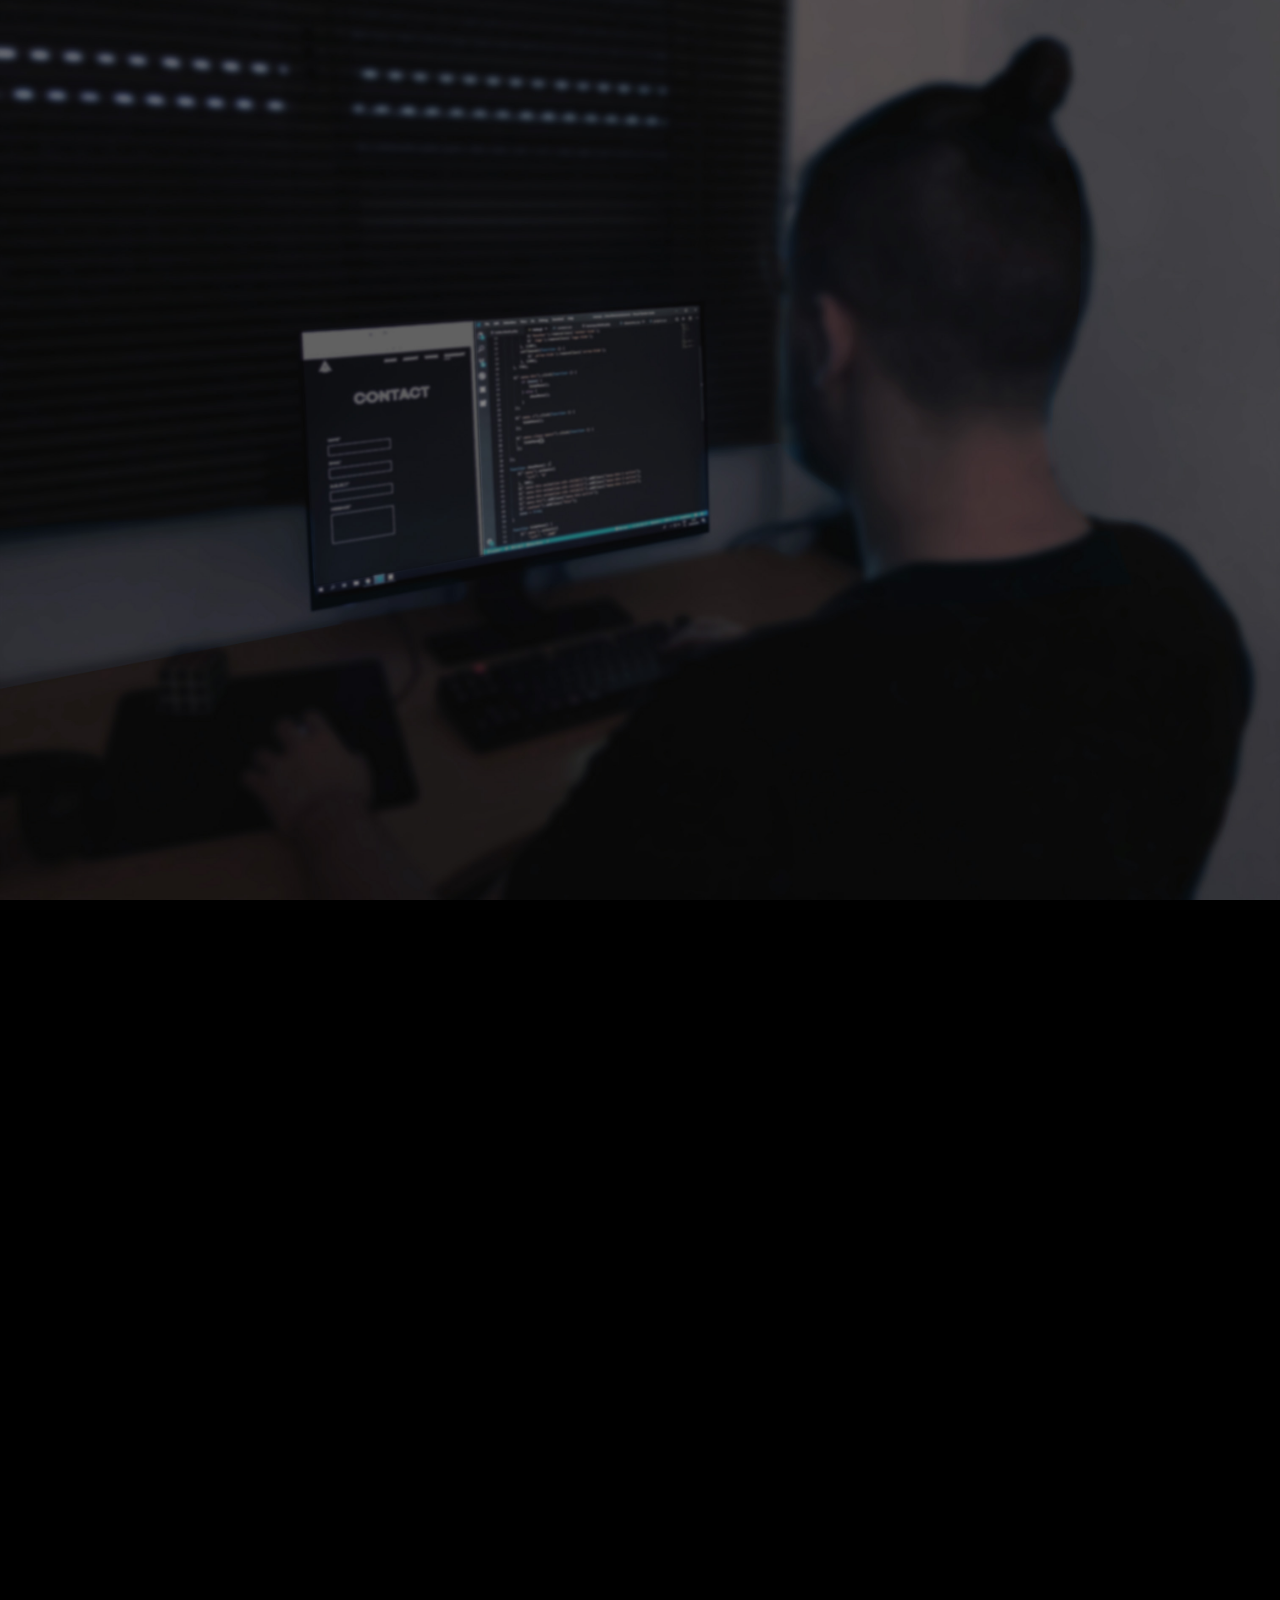
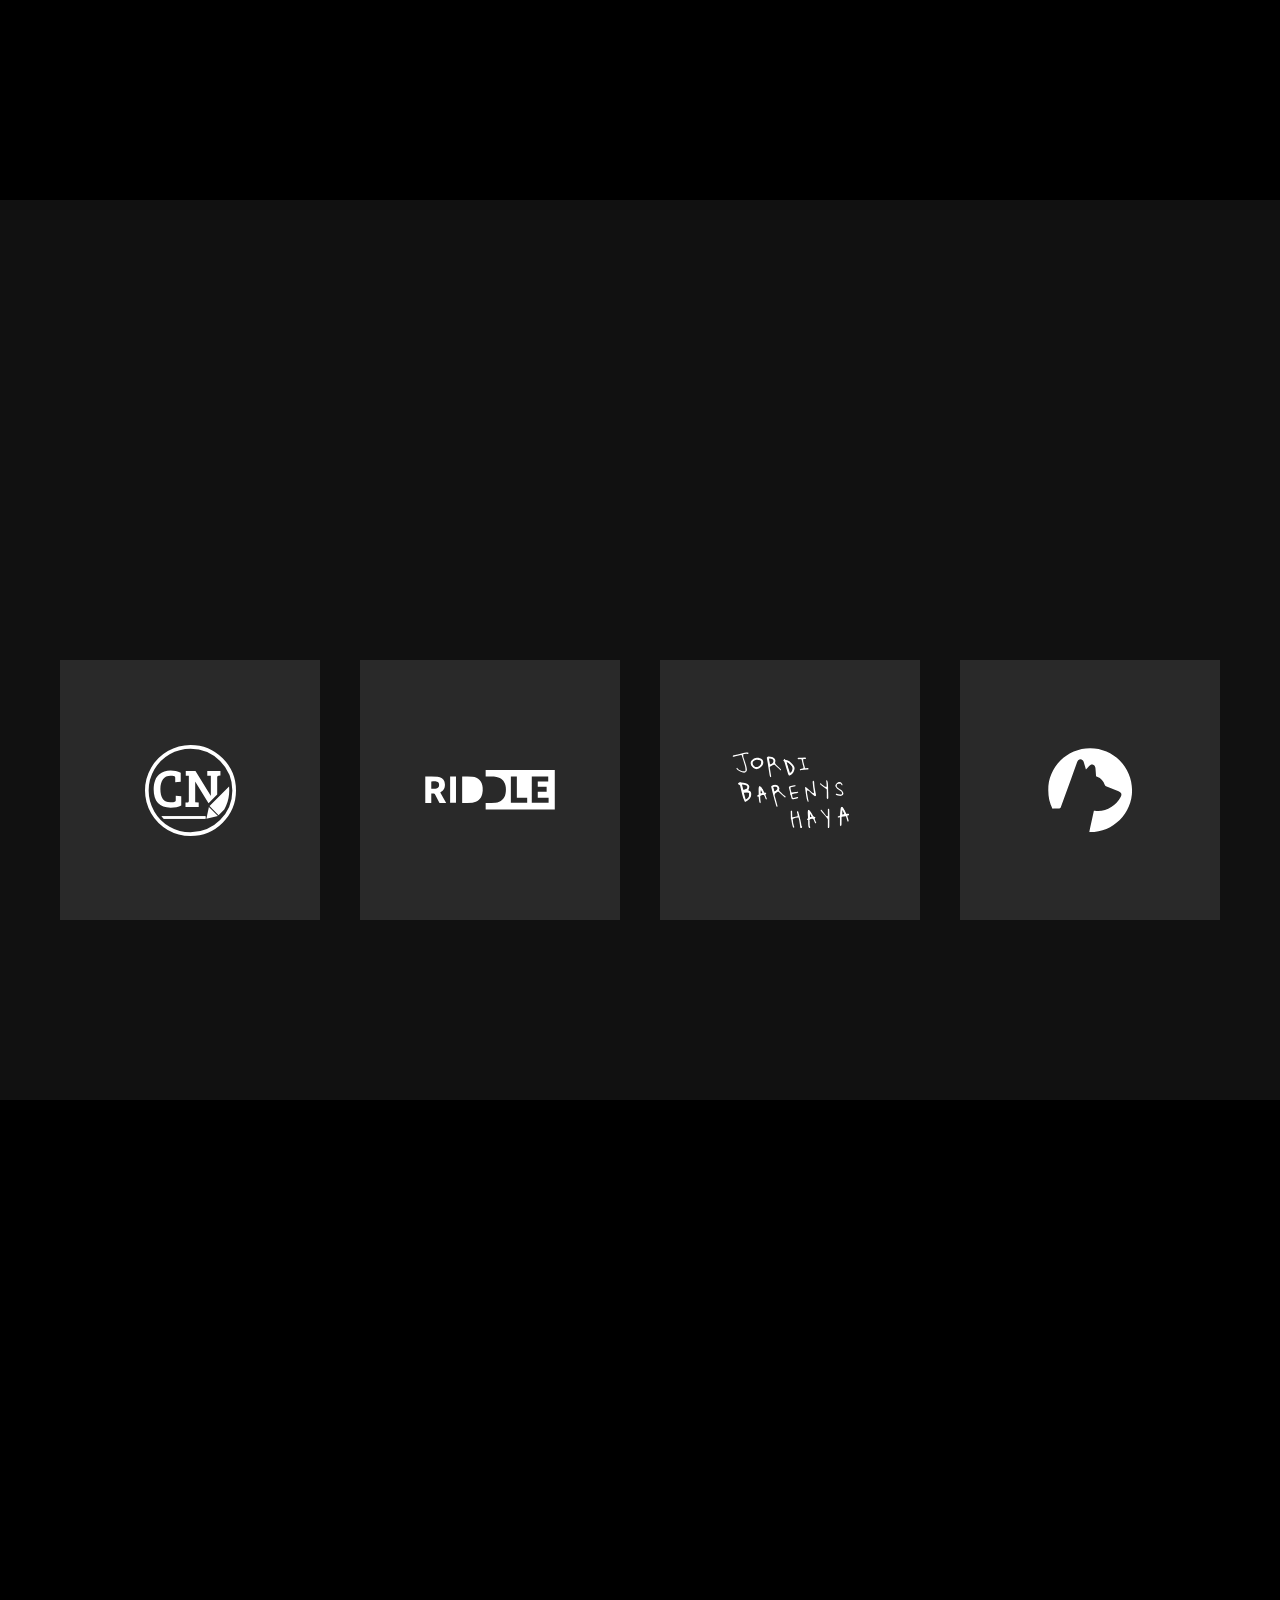
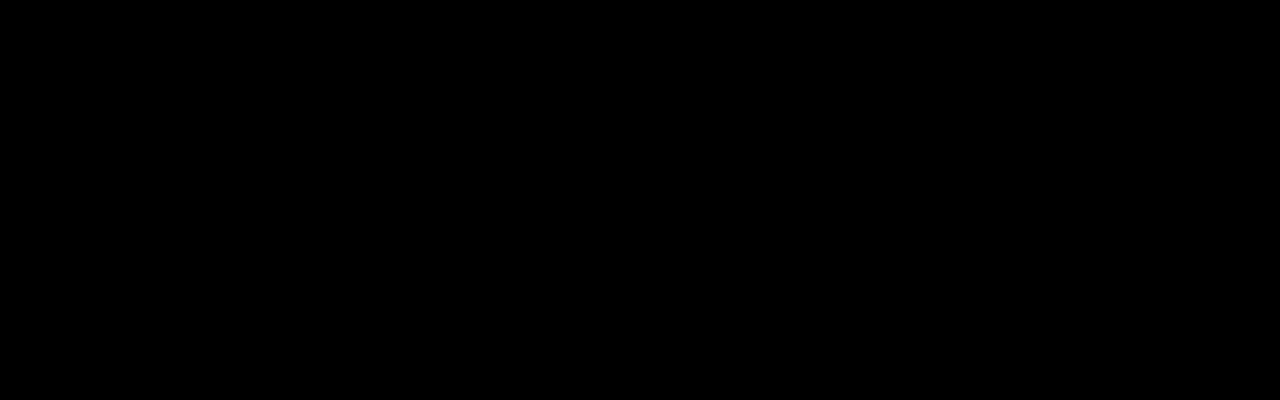
<file: index.html>
<!DOCTYPE html>
<html lang="en">

<head>
    <meta charset="UTF-8">
    <meta name="viewport" content="width=device-width, initial-scale=1.0">
    <meta http-equiv="X-UA-Compatible" content="ie=edge">
    <title>Artur Alcoverro</title>
    <link rel="shortcut icon" type="image/png" href="./assets/imgs/favicon.png">
    <link rel="stylesheet" href="./css/bootstrap/bootstrap.css">
    <link rel="stylesheet" href="./css/menu-animation.css">
    <link rel="stylesheet" href="./css/master.css">
    <link rel="stylesheet" href="./css/index.css">
    <link rel="stylesheet" href="./css/projects.css">
    <link rel="stylesheet" href="./css/project-animations.css">
    <link rel="stylesheet" href="./css/svg-project-animations.css">
    <link rel="stylesheet" href="./css/about.css">
    <link rel="stylesheet" href="./css/contact.css">
    <link rel="stylesheet" href="./css/hide.css">
    <link href="https://fonts.googleapis.com/css?family=Lato|Open+Sans:700|Major+Mono+Display|Bree+Serif|Roboto"
        rel="stylesheet">
    <script src="./js/libraries/jquery-3.3.1.min.js"></script>
    <script src="./js/index.js"></script>
    <script src="./js/libraries/popper.min.js"></script>
    <script src="./js/libraries/bootstrap.min.js"></script>
    <script src="./js/scroll.js"></script>
    <script src="./js/project.js"></script>
    <script src="./js/hide.js"></script>
    <script src="./js/master.js"></script>
</head>

<body>
    <div class="menu-btn">
        <div class="menu-btn-animation"></div>
        <div class="menu-btn-animation"></div>
        <div class="menu-btn-animation"></div>
    </div>
    <div class="menu">
        <div class="menu-list">
            <ul>
                <li>
                    <a href="#main">
                        <p>Main</p>
                    </a>
                </li>
                <li>
                    <a href="#about">
                        <p>About</p>
                    </a>
                </li>
                <li>
                    <a href="#work">
                        <p>Work</p>
                    </a>
                </li>
                <li>
                    <a href="#contact">
                        <p>Contact</p>
                    </a>
                </li>
            </ul>
        </div>
        <div class="menu-close-space">

        </div>
    </div>
    <div class="content">
        <ul id="navbar" class="navbar-hide">
            <a href="./" id="logoLink" class="logo logo-hide">
                <img src="./assets/imgs/logo.svg" class="logo" alt="logo">
            </a>
            <li>
                <a href="#main">
                    <p>Main</p>
                </a>
            </li>
            <li>
                <a href="#about">
                    <p>About</p>
                </a>
            </li>
            <li>
                <a href="#work">
                    <p>Work</p>
                </a>
            </li>
            <li>
                <a href="#contact">
                    <p>Contact</p>
                </a>
            </li>
        </ul>
        <section id="main" class="scale-30">
            <p class="no-contrast"><span class="name">Artur</span><br><span class="surname">Alcoverro</span></p>
            <p class="no-contrast">Software & Web developer</p>
            <a href="#about" class="arrow arrow-animation">
                <img src="./assets/imgs/arrow.svg" class="arrow-hide arrow" alt="scrollDown">
            </a>
        </section>
        <section id="about">
            <h1 class="hide fade-top" >About me</h1>
            <div class="container">
                <div class="row">
                    <div class="col-12 col-md-6">
                        <img class="hide fade-top profile-img" src="./assets/imgs/profile.JPG" alt="profile-img">
                    </div>
                    <div class="col-12 col-md-6 hide fade delay">
                        <p class="profile-text">
                            Hi! I'm Artur Alcoverro, a software developer from Barcelona graduated in Centre d'estudis Politècnics.                            <br>
                            <br>
                            I am a passionate about technology, videogames and fantastic literature and I'm currently studying a degree in Software application tecniques at La Salle URL.                        </p>
                        <br>
                        <a class="button" href="./about.html">More about me</a>
                    </div>
                </div>
            </div>
        </section>
        <section id="work">
            <h1 class="hide fade-top" >My work</h1>
            <div class="animations">
                <div class="position-relative h-100">
                    <div class="animation animation-cleanotes">
                        <img src="./assets/imgs/CleanotesMockup2.png" alt="Mockup-Cleanotes">
                        <img src="./assets/imgs/CleanotesMockup.png" alt="Mockup-Cleanotes2">
                    </div>
                    <div class="animation animation-riddle">
                        <img src="./assets/imgs/Riddle/IMG4.png" alt="Mockup-riddle">
                        
                    </div>
                    <div class="animation animation-barenys">
                        <img src="./assets/imgs/Barenys/mockupJordi2.png" alt="Mockup-barenys">
                        <img src="./assets/imgs/Barenys/mockupJordi.png" alt="Mockup-barenys2">
                    </div>
                    <div class="animation animation-artio">
                        <img class="primera" src="./assets/imgs/Artio/mockupArtio.png" alt="Mockup-artio">
                    </div>
                    <div class="animation animation-artio">
                        <img class="segunda" src="./assets/imgs/Artio/mockupArtio2.png" alt="Mockup-artio2">
                    </div>
                </div>
            </div>
            <div id="projects">
                <div class="project cleanotes" data-color="#FFA000" data-name="cleanotes">
                    <a href="./cleanotes.html">
                        <svg version="1.1" width="35%" id="cleanotes-svg" xmlns="http://www.w3.org/2000/svg" xmlns:xlink="http://www.w3.org/1999/xlink" x="0px" y="0px"
                            viewBox="0 0 498 498" style="enable-background:new 0 0 498 498;" xml:space="preserve">
                            <style type="text/css">
                                .cn1{fill:none;stroke:#FFFFFF;stroke-width:20;stroke-linejoin:round;stroke-miterlimit:10;}
                            </style>
                            <image style="display:none;overflow:visible;" width="196" height="196"  transform="matrix(2.49 0 0 2.49 4.98 4.98)">
                            </image>
                            <path class="cn0 cn0-on" d="M164.2,174.2c-2.2-3.7-10.2-5.6-24.2-5.6c-18.3,0-32.2,6.2-41.6,18.6c-9.4,12.4-14.2,30.3-14.2,53.7
                                c0,48.6,18.2,72.9,54.6,72.9c0.6,0,3.2,0,7.8,0c4.6,0,9-0.6,13.1-1.9c4.1-1.3,6.6-2.6,7.4-4c0.8-1.4,1.2-3.5,1.2-6.5v-23.6l30.1,2.1
                                v51c-15.3,8.1-34.8,12.1-58.4,12.1c-30.1,0-53.1-8.5-68.9-25.4c-15.8-16.9-23.7-42.1-23.7-75.5c0-18.5,2.7-34.6,8-48.4
                                c5.3-13.8,12.5-24.5,21.5-32.2c17.7-14.8,38.7-22.1,63.1-22.1c19.7,0,38.2,4,55.5,12.1v50.1l-30.1,2.1v-23
                                C165.4,177.7,165,175.5,164.2,174.2z"/>
                            <circle class="cn1 cn1-on" cx="249" cy="249" r="239"/>
                            <polygon class="cn0 cn0-on" points="336,403 399.2,388.3 349.7,338.8 "/>
                            <g>
                                <g>
                                    <path class="cn0 cn0-on" d="M331,390H90c2.7,3,5.4,5.9,8.3,8.8c1.4,1.4,2.9,2.8,4.4,4.2H331V390z"/>
                                    <path class="cn0 cn0-on" d="M331,390H90c2.7,3,5.4,5.9,8.3,8.8c1.4,1.4,2.9,2.8,4.4,4.2H331V390L331,390z"/>
                                </g>
                            </g>
                            <g>
                                <path class="cn0 cn0-on" d="M274.7,201.6h0.6l72.4,116.7l47.4-47.4v-94.2c0-5.7,2.4-8.7,7.1-9.1l10.6-0.9v-23.9h-72V168l19.5,0.9v109.4
                                    h-0.6l-83.5-135.4h-53.1V168l16.8,0.9V306c0,5.1-2.6,7.9-7.7,8.3l-10.6,0.9v23.9h72.3V314l-19.2-0.9V201.6z"/>
                            </g>
                            <g>
                                <g>
                                    <path class="cn0 cn0-on" d="M461,248.5c0-7-0.3-14-1-21L353.2,334.3l49.5,49.5l31-31c3.9-7,7.5-14.2,10.6-21.6
                                        C455.4,305,461,277.2,461,248.5z"/>
                                </g>
                            </g>
                        </svg>
                    </a>
                </div>
                <div class="project riddle" data-color="#40bfa1" data-name="riddle">
                    <a href="./riddle.html">
                        <svg version="1.1" width="60%" id="riddle-svg" xmlns="http://www.w3.org/2000/svg" xmlns:xlink="http://www.w3.org/1999/xlink" x="0px" y="0px"
                            viewBox="0 0 255 64.5" style="enable-background:new 0 0 255 64.5;" xml:space="preserve">
                            <g>
                                <path id="DLE" class="rd0" d="M233.4,0c0,21.5,0,42.9,0,64.5c-37.7,0-75.3,0-113,0c0-3.5,0-7,0-10.7c1,0,2,0,3,0
                                    c4.3-0.1,8.7,0.1,13.1-0.3c8.8-0.8,15.1-7,16.5-15.6c0.7-4.4,0.8-8.8-0.3-13.1c-1.9-7.6-6.8-12-14.4-13.5c-2.9-0.5-5.9-0.6-8.8-0.7
                                    c-3-0.1-6,0-9.1,0c0-3.6,0-7.1,0-10.6C158,0,195.7,0,233.4,0z M222.7,10.7c-9,0-18,0-26.9,0c0,14.4,0,28.7,0,43
                                    c9.2,0,18.4,0,27.5,0c0-2.7,0-5.4,0-8.2c-5.9,0-11.8,0-17.7,0c0-3.3,0-6.5,0-9.8c4.9,0,9.7,0,14.5,0c0-2.8,0-5.5,0-8.2
                                    c-4.9,0-9.7,0-14.5,0c0-2.9,0-5.7,0-8.6c5.7,0,11.4,0,17.1,0C222.7,16.1,222.7,13.5,222.7,10.7z M171.4,10.7c-3.4,0-6.6,0-9.8,0
                                    c0,14.4,0,28.7,0,42.9c9,0,17.9,0,26.7,0c0-2.8,0-5.4,0-8.2c-5.7,0-11.3,0-16.9,0C171.4,33.9,171.4,22.4,171.4,10.7z"/>
                                <g id="RID">
                                    <path class="rd0" d="M21.7,10.8c6.7,0.1,13.4,0.1,20,0.3c1.3,0,2.5,0.4,3.7,0.8c5.3,1.7,8.2,5.8,8.4,11.5c0.2,5.2-1.2,10-7.6,13.3
                                        c3.2,5.7,6.4,11.3,9.7,17.1c-0.4,0-0.7,0.1-1,0.1c-3,0-5.9,0-8.9,0c-0.8,0-1.1-0.3-1.5-0.9c-2.4-4.5-4.8-9-7.2-13.6
                                        c-0.4-0.8-0.9-1.1-1.8-1.1c-1.3,0.1-2.6,0-4,0c0,5.2,0,10.3,0,15.5c-3.3,0-6.6,0-9.8,0C21.7,39.4,21.7,25.1,21.7,10.8z M31.5,30.5
                                        c2.3,0,4.5,0.1,6.6,0c1.3-0.1,2.6-0.6,3.7-1.2c2.3-1.4,2.7-3.7,2.4-6.2c-0.2-2-1.4-3.3-3.3-3.9c-3.1-1-6.2-0.5-9.4-0.6
                                        C31.5,22.5,31.5,26.5,31.5,30.5z"/>
                                    <path class="rd0" d="M82,10.9c0.1-0.1,0.2-0.1,0.3-0.1c5.5,0.1,11-0.1,16.4,0.3c9.7,0.9,16.1,7.7,16.8,17.5
                                        c0.3,3.6,0.2,7.2-0.7,10.7c-2,8.2-7.8,13.4-16.1,14.1c-5.5,0.5-11.1,0.3-16.7,0.5C82,39.4,82,25.2,82,10.9z"/>
                                    <path class="rd0" d="M62.3,10.8c3.2,0,6.3,0,9.6,0c0,14.3,0,28.5,0,42.9c-3.2,0-6.3,0-9.6,0C62.3,39.4,62.3,25.2,62.3,10.8z"/>
                                </g>
                            </g>
                        </svg>
                    </a>
                </div>
                <div class="project barenys" data-color="#CCCCCC" data-name="barenys">
                    <a href="./barenys.html">
                        <svg version="1.1" width="45%" id="barenys-svg" xmlns="http://www.w3.org/2000/svg"
                            xmlns:xlink="http://www.w3.org/1999/xlink" x="0px" y="0px" viewBox="0 0 863 565"
                            style="enable-background:new 0 0 863 565;" xml:space="preserve">
                            <style type="text/css">
                                .st0 {
                                    clip-path: url(#SVGID_17_);
                                }

                                .st1 {
                                    clip-path: url(#SVGID_18_);
                                }

                                .st2 {
                                    clip-path: url(#SVGID_19_);
                                }

                                .st3 {
                                    clip-path: url(#SVGID_20_);
                                }

                                .st4 {
                                    clip-path: url(#SVGID_21_);
                                }

                                .st5 {
                                    clip-path: url(#SVGID_22_);
                                }

                                .st6 {
                                    clip-path: url(#SVGID_23_);
                                }

                                .st7 {
                                    clip-path: url(#SVGID_24_);
                                }

                                .st8 {
                                    clip-path: url(#SVGID_25_);
                                }

                                .st9 {
                                    clip-path: url(#SVGID_26_);
                                }

                                .st10 {
                                    clip-path: url(#SVGID_27_);
                                }

                                .st11 {
                                    clip-path: url(#SVGID_28_);
                                }

                                .st12 {
                                    clip-path: url(#SVGID_29_);
                                }

                                .st13 {
                                    clip-path: url(#SVGID_30_);
                                }

                                .st14 {
                                    clip-path: url(#SVGID_31_);
                                }

                            </style>
                            <g>
                                <g>
                                    <g>
                                        <defs>
                                            <path id="SVGID_1_" d="M43.8,234.2c6.6-7.6,14.1-11.7,24.6-9.6c11.2,2.2,22.6,3.3,33.7,5.5c9,1.8,16.6,6.6,22,14.3
                                                c6.1,8.6,4.4,17.5,0.5,26.5c-1.7,3.9-2.4,8.3-3.5,12.3c4.2,1.7,7.4,2.5,10.2,4.1c7.9,4.5,10.5,12.2,10.6,20.7
                                                c0.2,11.9-1.4,23.7-9,33.4c-4.2,5.4-9.8,9.8-15.2,14.1c-4.8,3.8-10.2,6.9-15.2,10.3s-6.9,3-9.7-2.4
                                                c-8.6-16.2-13.9-33.6-17.9-51.4c-5-21.7-10.3-43.4-15.3-65.1c-0.6-2.6-1.8-3.8-4.5-4.2C49.9,241.8,46.3,238.9,43.8,234.2z
                                                M100.9,349.7c6.4-4.4,11.6-6.9,15.5-10.9c3.6-3.6,7-8.4,8.1-13.3c1.6-7,1.4-14.5,1.5-21.8c0-1.3-2.1-3.7-3.3-3.7
                                                c-11.4-0.3-22.9-0.2-35.7-0.2C91.6,316.6,96.1,332.4,100.9,349.7z M75,240.6c-0.7,1-0.9,1.1-0.9,1.2c2.8,11.4,5.5,22.8,8.4,34.2
                                                c0.2,0.8,1.8,1.9,2.5,1.7c7.4-2.3,15.1-4,21.9-7.4c5.7-2.9,6.2-9.5,5.8-15.5c-0.4-4.9-4.1-7.5-8.1-8.4
                                                C94.6,244,84.5,242.4,75,240.6z" />
                                        </defs>
                                        <defs>
                                            <path id="SVGID_2_" d="M362.7,131c-1.7,1.7-3.1,3.1-5,5.1c-4-4.3-7.4-8.2-11-11.7c-10.1-9.9-19.9-20-30.6-29.1
                                                c-2.3-2-8.4-1-12,0.4c-6.1,2.4-11.5,6.5-17.5,9.2c-7.6,3.4-8.7,4.9-7.4,13.1c3.3,20.6,6.6,41.1,9.6,61.7
                                                c0.3,2.1-1.9,4.5-2.9,6.7c-1.7-1.3-4.3-2.2-4.9-3.8c-1.8-4.7-3.1-9.7-3.9-14.7c-5.5-33.8-10.9-67.6-16.3-101.4
                                                c-1.2-7.5-2.7-15-3.7-22.5c-0.6-4.6,2.1-8,6-9.3c15.8-5.4,47.7,1.5,55.9,21c2.3,5.5,3,11.2,1.2,17.1c-0.6,1.9-0.8,3.9-1.2,5.8
                                                c-2.1,10.6,6.8,14.5,12.5,20.3c5,5.1,10.6,9.6,15.6,14.7C352.3,118.8,357.1,124.6,362.7,131z M273.1,49.2
                                                c2.4,14.3,4.8,28,7.1,41.8c9.4-1.8,18-7.6,22.5-14.4c4.2-6.5,4.8-18.6-3.5-22.8C291.2,49.8,282.8,47.9,273.1,49.2z" />
                                        </defs>
                                        <defs>
                                            <path id="SVGID_3_" d="M864.9,461c-2.4,6.5-8.4,5.9-14.5,7.7c1,5.1,1.7,10.3,3.1,15.3c1.8,6.7,4.3,13.2,6.2,19.9
                                                c1.3,4.5,0.6,8.6-4.2,11.2c-3.6-1.9-4.8-5-5.7-9.1c-2.4-10.4-5.7-20.7-8.8-30.9c-0.3-0.9-2-2-2.9-1.9c-9.2,1-18.3,2.2-27.4,3.8
                                                c-1.1,0.2-2.4,3.3-2.4,5c-0.2,16.8,0,33.7-0.3,50.5c-0.1,4-1.2,8.2-2.8,11.9c-1.3,3.2-4,3.1-6.2,0.3c-3.8-4.8-2.7-10.3-2.7-15.7
                                                c0.1-15.4,0-30.8,0-46.3c-5-3.3-12.3,4.2-17-3.4c2.4-6,8.3-6.6,13.3-8c3.6-1,4.4-2.6,4.5-6.2c0.4-14.6,0.8-29.2,2-43.7
                                                c0.4-4.5,2.4-9.4,5-13.2c4-5.9,9.1-5.9,13.3-0.1c5.3,7.3,10,15.2,14.4,23.2c3.3,5.9,5.6,12.4,8.3,18.7c2.8,6.4,4.1,7.6,10.9,5.8
                                                C857.3,454,861.3,456,864.9,461z M815.4,430.1c-0.6,0.1-1.2,0.2-1.7,0.3c0,9.8,0,19.6,0,30.1c4.6-0.9,8.9-1.8,14.1-2.9
                                                C823.5,448.1,819.5,439.1,815.4,430.1z" />
                                        </defs>
                                        <defs>
                                            <path id="SVGID_4_" d="M314.7,320.7c1.3,5.1,2.8,11.3,4.5,17.6c5.5,20.2,11.1,40.3,16.4,60.5c0.4,1.7-1.3,3.9-2,5.9
                                                c-1.9-0.9-4.7-1.3-5.4-2.8c-2.1-4.5-3.6-9.2-4.9-14c-7.7-28-15.3-55.9-22.8-83.9c-4-15-7.3-30.3-11.2-45.3
                                                c-1.3-5.1,1.1-8.3,4.8-10.4c12.4-7,29.8-11,43-1c6.8,5.1,11.3,11.7,12.6,20.1c0.4,2.6-0.7,5.5-1.4,8.2
                                                c-1.8,7.4-0.2,11.3,5.4,16.2c7.1,6.2,13.6,13.2,20.6,19.5c5.6,4.9,11.8,9.2,17.4,14c1.8,1.5,3.9,4.3,3.6,6.1
                                                c-0.7,3.9-4.3,4.4-7.5,1.5c-13.5-12.3-27.1-24.5-40.7-36.7c-3.5-3.1-11.3-2.9-15.1,0c-2.4,1.8-4.7,3.8-7.3,5.3
                                                C317.7,305.2,315.4,311.7,314.7,320.7z M312.9,291.9c8.6-4.6,15.6-9.8,20.1-17.7c3.2-5.6,1.2-12.9-4.4-15.5
                                                c-7.8-3.6-15.6-2.1-23.7,0.1C307.7,270.2,310.2,280.7,312.9,291.9z" />
                                        </defs>
                                        <defs>
                                            <path id="SVGID_5_" d="M378.2,61.8c0.9-1.4,1.5-2.4,2.2-3.3c1.8-2.3,3.4-5.8,5.7-6.4c1.7-0.5,4.3,3.1,6.7,4.4
                                            c2,1.1,4.3,2,6.5,2.4c18.3,3,31.7,13.9,43.4,27.2c5.8,6.5,11.7,13.4,15.4,21.2c6.8,14.4,2.7,28.6-4.9,41.7
                                            c-6.4,11.1-16.3,18.6-27.6,24.4c-3.1,1.6-5.3,0.9-6.7-1.7c-2.3-4.2-4.6-8.5-6.1-13c-8.8-28.2-17.5-56.3-25.6-84.7
                                            C385.7,68.3,381.6,65.7,378.2,61.8z M426.9,155.7c6.8-3.7,11.4-8.4,14.1-14.3c5.1-11.1,8.8-23.4,0.9-34.1
                                            c-7.2-9.8-16.6-18-25.6-26.3c-3.1-2.9-7.9-4-12-5.9c-0.5,0.5-0.9,1-1.4,1.4C410.9,102.8,418.9,129,426.9,155.7z" />
                                        </defs>
                                        <defs>
                                            <path id="SVGID_6_" d="M136.8,82.6c0-13.3,7.8-20.6,16.1-27.5c8.9-7.3,19-13,30.6-12.8c15.2,0.3,30.2,2.9,40.8,15.7
                                                c6.7,8.2,7.5,17.6,5.5,27.7c-2.9,15.3-12.3,25.2-25.6,32.1c-4.3,2.2-8.6,4.3-12.9,6.3c-7.1,3.4-14.5,3.9-21.6,0.3
                                                c-15.9-7.9-28.5-18.9-32.1-37.4C137.2,85.3,136.9,83.3,136.8,82.6z M215.1,72.6c0-4.8-2.1-8.6-9.6-11.3
                                                c-9.9-3.5-20.6-5.7-30.3-2.1c-21.4,7.8-28.2,18-19,36.3c2.1,4.2,6.7,7.2,10.1,10.7c8.5,8.6,27.7,5.8,33.1-4.7
                                                c0.6-1.1,1.8-2,2.9-2.6C210.7,93.9,215.3,86.8,215.1,72.6z" />
                                        </defs>
                                        <defs>
                                            <path id="SVGID_7_" d="M561.9,502.6c-2.3-0.8-4.4-1.1-6-2.1c-1.6-1.1-3.9-3-3.8-4.5c0.1-1.6,2.4-4.1,4-4.3
                                                c5-0.7,5.1-3.8,4.8-7.5c-1.2-14-2.6-28-3.5-42c-0.2-3.4,0.2-7,1.3-10.2c2.1-5.6,8-7.3,11.8-2.9c6.5,7.4,12.3,15.6,17.7,23.9
                                                c4.4,6.8,7.7,14.3,11.9,21.3c1.1,1.7,3.7,2.7,5.8,3.6s4.6,0.9,6.4,2.1c3,1.9,3.6,4,0.5,7.1c-3.7,3.7-2.4,8.7-0.9,13
                                                c2,5.8,4.9,11.2,7.4,16.8c0.6,1.4,1.8,2.8,1.6,4.1c-0.2,1.9-0.9,4.1-2.2,5.3c-0.6,0.6-4-0.4-4.6-1.5c-2.9-5.3-5.4-11-8-16.5
                                                c-1.4-3-2.5-6.1-3.9-9.1c-3.2-7.1-5.8-8.4-13.4-6.4c-4.3,1.1-8.7,2.3-12.8,4c-1.3,0.5-2.9,2.6-2.9,4c-0.2,14-0.2,28,0,42
                                                c0,2.2,1.9,4.3,2.6,6.6c0.8,2.5,2.1,5.4,1.4,7.5c-0.7,2.1-4.4,5.3-5.5,4.9c-2.6-1-5.6-3.6-6.3-6.2c-1.8-6.7-3-13.6-3.3-20.5
                                                C561.6,524.1,561.9,513.3,561.9,502.6z M576.7,461.3c-0.5,0.1-1,0.3-1.5,0.4c0.5,6.1,1,12.2,1.6,19.1c3.4-1.1,5.9-2,8.9-3
                                                C582.5,471.8,579.6,466.5,576.7,461.3z" />
                                        </defs>
                                        <defs>
                                            <path id="SVGID_8_" d="M196.8,330.6c-4.6-1.9-8.5-3.4-12.3-5c0-0.8,0-1.5-0.1-2.3c2.3-1.5,4.5-3.7,7.1-4.4
                                                c4.4-1.2,5.6-3.6,5.4-7.9c-0.5-15.3-0.6-30.5-0.9-45.8c0-1.7-0.4-3.6,0.4-4.9c1.9-3.2,3.8-7.2,6.8-8.7c1.7-0.9,6,1.8,8.4,3.8
                                                c10.9,9.1,16.6,21.7,22.5,34.2c0.5,1,0.9,2.1,1.3,3.2c1.8,5.7,4.7,9.4,11.7,8.2c1.7-0.3,3.9,2.3,5.9,3.5c-1.1,1.6-2,3.5-3.5,4.7
                                                c-4.4,3.7-2.8,8.3-1.6,12.3c2,6.5,4.9,12.7,7.4,19c0.6,1.5,1.9,3.4,1.5,4.6c-0.6,1.8-2.3,4.2-3.8,4.5c-1.4,0.2-3.9-1.8-4.6-3.4
                                                c-3-6.8-5.7-13.8-8.3-20.8c-3.5-9.1-6-10.4-15.5-7.6c-4.6,1.4-9.2,2.7-13.6,4.5c-1.3,0.5-2.7,2.5-2.7,3.8
                                                c-0.2,14.8,0.2,29.5,3.7,44c0.5,2-2.3,4.7-3.6,7.1c-1.9-1.5-4.9-2.7-5.5-4.6c-1.8-6-2.9-12.3-3.7-18.5
                                                C198,346.1,197.5,338,196.8,330.6z M212.6,306.3c4-1.4,7.3-2.5,11.4-3.9c-3.6-7.6-7-14.7-10.5-21.8c-0.3,0.2-0.6,0.4-0.9,0.6
                                                C212.6,289.4,212.6,297.6,212.6,306.3z" />
                                        </defs>
                                        <defs>
                                            <path id="SVGID_9_" d="M71.6,22.3c-11.2-1.5-21.1,3-31.4,5.2c-9.1,1.9-18.1,4.3-26.9,7c-4.6,1.4-7.3,0-9.4-4
                                                c2.1-3.6,5.2-4.9,9.3-5.8c19.2-4.5,38.2-9.6,57.4-14.3c12.5-3,25.1-5.8,37.8-8.2c5.5-1,11,0,15,6c-1.9,2.1-3.9,4.4-6.1,6.5
                                                c-0.6,0.6-2.2,1.1-2.7,0.8c-7.7-4.9-15.4-1.7-23.2-0.5c-2.3,0.4-4.5,0.9-7.1,1.4c-2.1,8.6-1.6,17,1.2,25.4
                                                c6.2,18.7,12.7,37.3,18.3,56.2c2.9,9.8,4.7,19.9,6,30.1c2,15.5-12.5,28.9-29,24c-14.1-4.2-27.6-9.5-39.1-18.9
                                                c-2.8-2.3-5-5.3-7.2-8.2c-3.7-4.9-3.6-5,3.1-9.3c0.7,1.1,1.5,2.6,2.5,4C53,136,70.6,141.9,90.4,142.8c7.5,0.3,8.2-1.2,8.7-8.6
                                                c1.6-23.1-6.9-44-13.6-65.3c-4.3-13.6-8.6-27.1-12.9-40.7C72,26.4,72,24.5,71.6,22.3z" />
                                        </defs>
                                        <defs>
                                            <path id="SVGID_10_" d="M444.6,480.6c14.5,2.2,25.9-6.3,38.9-6.8c1.6-7.9-0.1-15-2.4-22.2c-0.9-2.8-2.2-5.9-1.8-8.7
                                                c0.4-2.5,2.9-4.7,4.4-7c1.8,1.8,4.6,3.2,5.2,5.3c5.8,21.4,11.6,42.8,16.7,64.3c2.9,12.2,4.5,24.7,6.7,37
                                                c0.2,1.1,0.4,2.3,1.1,3.2c1.3,1.8,4.3,3.7,4.1,5.2c-0.5,3.7-2.4,7.2-3.8,10.7c-0.7,1.7-1.7,3.3-2.3,4.6
                                                c-5.8-3.7-7.7-7.3-8.3-11.9c-2.2-16.5-4.5-33.1-7-49.6c-0.9-5.7-2.7-11.3-4-16.9c-0.7-2.9-2.3-3.9-5.3-3.9
                                                c-12.6-0.1-24.2,3.8-35.7,8.2c-1.4,0.5-2.9,3.4-2.7,4.9c1.7,13.4,3.6,26.8,5.9,40.1c0.8,4.8,3,9.5,4.6,14.2
                                                c1.2,3.6-0.1,6.7-3.4,7.7c-1.5,0.5-5.1-1.8-5.6-3.5c-2.9-9.3-5.5-18.7-7.6-28.3c-1.9-8.6-2.7-17.3-4.4-25.9
                                                c-0.5-2.5-2-4.7-2.9-7.1c-0.4-1-0.7-2.1-0.7-3.2c-0.2-8.2-0.3-16.5-0.4-24.7c-0.2-9.3-0.4-18.6-0.6-27.9c0-0.7,0-1.5,0.4-1.9
                                                c1.8-1.9,3.8-3.6,5.8-5.4c1.3,2.3,3.7,4.5,3.9,6.8C443.8,452,444.1,466.1,444.6,480.6z" />
                                        </defs>
                                        <defs>
                                            <path id="SVGID_11_" d="M604.9,302.4c-1.4-9.6-2.8-19.2-4.2-28.8c-1.3-9.3-2.6-18.7-3.7-28c-0.9-8.1-1.4-16.2-2.1-24.2
                                                c-0.3-4.3,0.6-8.2,5-9.8c2.2-0.8,5.7,4.8,6.1,9.2c1,13.2,1.2,26.5,3.2,39.6c2.5,17.3,6.4,34.4,9.7,51.6c0.5,2.6,1.6,5.3,1.1,7.7
                                                c-1.4,6.2-6.5,8.5-11.6,4.7c-7.6-5.6-14.6-12-21.6-18.3c-6.3-5.7-12.5-11.5-18.4-17.5c-4.1-4.2-8.9-5.6-15.6-4.3
                                                c0.5,7.2,0.5,14.6,1.7,21.8c2.6,16.8,5.7,33.6,8.7,50.3c0.3,1.6,0.7,3.3,1.5,4.7c1.4,2.9,0.5,5.2-2,6.2
                                                c-1.1,0.5-4.1-0.9-4.6-2.1c-2.6-6.4-5.4-12.8-6.8-19.5c-2.6-12.4-4.6-25-6.5-37.6c-1.8-12.3-3.2-24.6-4.7-36.9
                                                c-0.3-2.6-1.2-5.3-0.9-7.8c0.2-2,1.6-4.1,3.1-5.6c0.4-0.4,3.1,0.9,4.3,2c15.4,13.7,30.5,27.7,46.1,41.2
                                                c2.5,2.2,6.9,2.1,10.5,3.1C603.7,303.5,604.3,302.9,604.9,302.4z" />
                                        </defs>
                                        <defs>
                                            <path id="SVGID_12_" d="M707,472.6c0-14.5,0.1-29.2,0-43.8c0-4.2,0.2-9.1,4.8-9.6c4.3-0.5,5.3,4.3,5.5,8
                                                c0.4,10.4,0.9,20.9,0.9,31.3c0.1,28.1,0,56.3-0.2,84.4c0,4.4,0,9.1-1.2,13.3c-0.7,2.6-3.5,6.3-5.5,6.4c-3.4,0.1-4.4-3.5-4.4-7.1
                                                c0.1-18.3-0.1-36.6,0.1-55c0.1-4.8-1.4-8-4.9-11.6c-10.5-11.1-20.3-22.8-30.1-34.4c-5.8-6.8-11.1-14.1-16.7-21
                                                c-2-2.5-2.6-4.4,0.2-6.7c2.8-2.3,4.3-0.1,5.7,1.7c10,12.6,20.1,25.1,29.9,37.9C695,471.6,699.3,474.9,707,472.6z" />
                                        </defs>
                                        <defs>
                                            <path id="SVGID_13_" d="M453,338.7c10.4-2.1,19.7-3.7,28.8-5.9c3.7-0.9,5.8,0.7,6.7,3.2c0.4,1.1-2,4.2-3.7,4.9
                                                c-4.2,1.6-8.8,2.4-13.3,3.5c-6.6,1.6-13.2,3.3-19.8,4.7c-6.5,1.3-11-1.3-12.9-7.7c-2-6.7-3.1-13.5-5-20.2
                                                c-0.8-2.7-2.6-5.1-3.9-7.6c-0.7-1.2-2-2.7-1.7-3.8c2.8-10.6-1.4-20.2-4-30.1c-1.2-4.5-2.7-8.9-3.9-13.3c-1.7-6.3,0-11,6.4-12.9
                                                c10.2-3.1,20.8-5.2,31.2-7.5c2.7-0.6,5.6-0.9,8.2-0.4c1.5,0.3,3.4,2.4,3.8,4c0.2,1-1.8,3.4-3.2,3.8c-5.4,1.5-10.9,2.5-16.4,3.6
                                                c-5.4,1-10.8,1.7-16.1,3c-1.3,0.3-3.1,2.7-3,3.9c0.7,6.2,1.8,12.4,3.1,18.5c1,4.7,2.3,9.3,4,13.8c0.4,1.2,2.5,2.7,3.7,2.6
                                                c8-0.9,16-2.3,24-3.5c6-0.9,12.1-1.8,18.1-2.3c1.2-0.1,3,1.4,3.7,2.6c0.6,1,0.3,3-0.4,4c-2.6,3.8-6.5,5-11.1,5.5
                                                c-9.7,1-19.3,2.6-28.9,4c-3.1,0.4-4.8,2.1-4.2,5.4c1.1,7,1.9,14.1,3.7,20.9C447.3,337.1,451.3,337.8,453,338.7z" />
                                        </defs>
                                        <defs>
                                            <path id="SVGID_14_" d="M698.4,256.7c-0.6-10.6-1.1-21-1.9-31.4c-0.3-3.8-1.5-7.5-1.7-11.3c-0.1-1.6,1.3-3.6,2.6-4.7
                                                c0.6-0.5,3.6,0.5,4,1.5c2.1,5.5,4.9,11,5.5,16.7c1.4,13.7,2,27.5,2.3,41.2c0.6,23.4,0.7,46.9,1.1,70.3c0,0.5,0.2,1.1,0,1.5
                                                c-1.6,2.6-3.4,5.2-5.1,7.8c-2-2.2-4.2-4.2-5.9-6.7c-0.7-1-0.2-2.9-0.2-4.4c0-19.3,0.1-38.6-0.2-57.9c0-2-1.5-4.6-3.1-5.9
                                                c-13.8-10.8-27.9-21.3-41.8-31.9c-1.4-1.1-2.4-2.7-3.6-4.1c-1.9-2.3-1.2-4,0.9-5.9c2.4-2.2,4.1-0.9,5.4,0.9
                                                c6.9,9.9,17.8,14.7,26.8,21.9C687.7,257.7,692.5,257.1,698.4,256.7z" />
                                        </defs>
                                        <defs>
                                            <path id="SVGID_15_" d="M526.6,120.7c2.1-10.9-3.3-20.1-5.2-29.9c-2.2-11-5.1-21.9-7.4-32.9c-0.6-3-2.1-3.8-4.8-3.8
                                                c-5.5,0-11-0.2-16.5-0.4c-4-0.1-7.9-1.2-9-5.5c-0.7-2.6,4.6-5.2,9.5-5.4c15.1-0.5,30.1-1.1,45.2-2c3.9-0.2,6.8,0.8,8.8,4.7
                                                c-5,8.4-14.8,4.5-21.7,8c-1.9,11.2,1.7,21.8,4.5,32.5c2.5,10,5.6,19.8,8.1,29.7c0.8,3.1,2.5,4,5.3,3.9
                                                c5.1-0.3,10.3-1.1,15.3-0.7c2.4,0.2,4.6,2.7,6.9,4.1c-1.5,1.8-2.6,4.2-4.5,5.2c-2.2,1.2-5.1,1.3-7.7,1.6
                                                c-13.2,1.1-26.4,2.1-39.6,3.2c-2.1,0.2-4.2,1.1-6.3,1.6c-3.8,0.9-6.6-1.2-7.2-4.3c-0.3-1.4,2.7-4.5,4.8-5.2
                                                c5.4-1.6,11-2.3,16.5-3.4C523.3,121.6,525.1,121.1,526.6,120.7z" />
                                        </defs>
                                        <defs>
                                            <path id="SVGID_16_" d="M773.1,249.5c-1.3,5.1,1.3,9.7,5.8,13.1c7.7,5.7,15.6,11.2,23.5,16.6c7.3,4.9,13.4,10.8,17.2,18.9
                                                c4.3,9.2,1.2,18.6-8.2,22.5c-6.1,2.5-12.4,4.5-19.2,2.6c-7.6-2.1-15.4-3.9-22.9-6.4c-1.8-0.6-4.3-3.9-4-5.5
                                                c0.7-3.4,3.7-3.9,7.1-2.5c10.7,4.4,22,4.4,33.3,4c3.8-0.2,5.1-1.5,5.5-5.6c1.3-12.6-7.2-18-16.1-23.2
                                                c-10.1-5.9-19.8-12.3-26.7-22c-7.9-11.2-8.6-14.9-0.3-26.3c3.6-5,9.4-9,14.9-11.9c8.2-4.4,21.1-0.1,27.5,8.2
                                                c1.9,2.5,3.9,5.2,4.6,8.1c0.4,1.7-1.6,4.1-2.5,6.1c-1.6-0.8-3.3-1.4-4.8-2.4c-0.6-0.4-1-1.3-1.2-2.1c-1.1-3.9-2.8-8-7-8.2
                                                c-6.8-0.3-14.1-0.4-20.4,1.7C773.3,237.1,773.1,240.1,773.1,249.5z" />
                                        </defs>

                                        <clipPath id="SVGID_17_">
                                            <use xlink:href="#SVGID_1_" style="overflow:visible;fill:#FF0000;" />
                                            <use xlink:href="#SVGID_2_" style="overflow:visible;fill:#FF0000;" />
                                            <use xlink:href="#SVGID_3_" style="overflow:visible;fill:#FF0000;" />
                                            <use xlink:href="#SVGID_4_" style="overflow:visible;fill:#FF0000;" />
                                            <use xlink:href="#SVGID_5_" style="overflow:visible;fill:#FF0000;" />
                                            <use xlink:href="#SVGID_6_" style="overflow:visible;fill:#FF0000;" />
                                            <use xlink:href="#SVGID_7_" style="overflow:visible;fill:#FF0000;" />
                                            <use xlink:href="#SVGID_8_" style="overflow:visible;fill:#FF0000;" />
                                            <use xlink:href="#SVGID_9_" style="overflow:visible;fill:#FF0000;" />
                                            <use xlink:href="#SVGID_10_" style="overflow:visible;fill:#FF0000;" />
                                            <use xlink:href="#SVGID_11_" style="overflow:visible;fill:#FF0000;" />
                                            <use xlink:href="#SVGID_12_" style="overflow:visible;fill:#FF0000;" />
                                            <use xlink:href="#SVGID_13_" style="overflow:visible;fill:#FF0000;" />
                                            <use xlink:href="#SVGID_14_" style="overflow:visible;fill:#FF0000;" />
                                            <use xlink:href="#SVGID_15_" style="overflow:visible;fill:#FF0000;" />
                                            <use xlink:href="#SVGID_16_" style="overflow:visible;fill:#FF0000;" />


                                        </clipPath>
                                        <path class="st15" d="M2.5,32.5L70,9l34.5-1.5c0,0,9-3,13,2c0,0,0-29-49-8l23,71c0,0,17,52,13,61s1,15-24,16c0,0-46-19-45-29
                                            s125-78,125-78s69,2,63,38s-42,39-42,39s-36-3-36-40s63-31,63-31l56-8l8.9,62.1l11.1,76.9c0,0-87-142-17-139s36,46,36,46
                                            s-17,11-27,14s35-14,35-14l45,43l38-54l25,86c0,0-49-70-41-86s12-15,12-15s58,20,64,55s-33,51-33,51l66.3-120.1L523,41l20.5,5.5
                                            l-28-8l17.1,77.6L494,113l3.5,18.5l63-7l-86,69l-440,25l4.2,15.4l4.8,17.6l24-6l30,113l-54-118l16-7c0,0,62-5,61,23s-34,30-34,30
                                            v5c0,0,58-13,48,27s-39,43-39,43l115,19c0,0-16.5-90.5-4.5-118.5c0,0,29.5,34.5,47.5,82.5s-29,39-29,39l-35,1l-8-60l65-20l49-48
                                            l36,141c0,0-72-18-52-138c0,0,51-27,63,6c0,0,9,15-33,39l33-17l49,43l15-95l71,10l-53,14l20,83l39-7l-27,32l-40-55l67-15l80,77
                                            c0,0-24-94-20-107l69,51l-12-98v-5l41,12l56,41l5-1l-2-51l4,124l64-126l53,7l-3,28l-8-8c0,0-17-37-44,4c0,0-6,8,27,33
                                            s24,31,24,31s-10,20-48,3s-26,50-26,50l-306,74c0,0,4,107,17,116s-95-45-51-54s90-21,90-21s74-11,35-28s-45-8-45-8l20,78l7,34v6
                                            l62-4c0,0-12.5-108.5-3.5-119.5s47.5,85.5,47.5,85.5v31l-58,32l-13-86l64-15l47-53l49,56l-52,36l-4-108l61-3l2,15v128l88-15
                                            l10-126c0,0,35,44,46,95s-68,47-68,47l-13-75l82-20" />
                                    </g>
                                </g>
                            </g>
                        </svg>
                    </a>
                </div>
                <div class="project spam" data-color="#79b61e" data-name="artio">
                    <a href="./artio.html">
                        <svg width="33%" version="1.1" id="spam-svg" xmlns="http://www.w3.org/2000/svg" xmlns:xlink="http://www.w3.org/1999/xlink" x="0px" y="0px"
                            viewBox="0 0 306.7 308.7" style="enable-background:new 0 0 306.7 308.7;" xml:space="preserve">
                            <style type="text/css">
                                .at0{clip-path:url(#mascara_1_);fill:#FFFFFF;}
                            </style>
                            <g>
                                <defs>
                                    <path id="mascara" d="M154.2,4.4c-82.8,0-150,67.2-150,150c0,23.8,5.5,46.2,15.4,66.2c24.5,49.6,75.6,83.8,134.6,83.8
                                        c82.8,0,150-67.2,150-150S237.1,4.4,154.2,4.4z"/>
                                </defs>
                                <clipPath id="mascara_1_">
                                    <use xlink:href="#mascara"  style="overflow:visible;"/>
                                </clipPath>
                                <path id="objeto" class="at0" d="M768.7,66.4C754.2-54,632.9-115.7,521.1-172.6c-78.4-39.8-289.5-149-412.6-52.3
                                    C67-192.3,47.3-140.4,9.3-35C-34.2,85.3-26.8,155-13.4,174.2c2.7,3.9,13.9,17.5,13.4,35.6c-0.3,8.8-3.1,12.1-3.1,21.6
                                    c0,15.4,7.4,26.8,10.8,32.4c25.3,42,14.7,76.4,34,83.6c24,8.9,49.4-41.1,112.6-42.9c1.7,0,3.1-0.1,4.1-0.1l295.9,0.1
                                    c0,0,0.1,0,0.1,0c0,0,0.1,0,0.1,0l8,0c55.4,7.7,110.7,15.3,166.1,23C641.7,317.5,785.6,207.7,768.7,66.4z M19.7,220.6
                                    C19.7,220.6,19.7,220.6,19.7,220.6C19.6,220.6,19.6,220.6,19.7,220.6c2.6-1.6,10.7-1,24.4-1c3,0,4.2-1.2,5.2-3.9
                                    c12.3-34.2,24.7-68.4,37.1-102.6c7-19.4,14-38.8,21.1-58.2c0.9-2.6,2.1-5.4,4-7.3c6.6-6.6,16.3-4.1,19.5,5
                                    c2.4,6.9,4.1,14.1,6.1,21.1c0.6,2.1,1.3,4.1,2.1,7c4.2-4.5,7.9-8.4,11.5-12.4c3.8-4.2,8.3-7,14.1-4.9c5.9,2,8,7,8.4,12.9
                                    c0.6,8.5,1.5,16.9,2,25.4c0.2,2.8,1.4,3.9,3.9,4.8c14.2,5,22.9,15.3,27.6,29.4c0.7,1.8,2.5,3.9,4.3,4.6
                                    c14.8,6.2,29.8,12.1,44.8,18.1c10.4,4.2,12.8,10.7,7.5,20.5c-17.8,32.9-54,54.3-92.5,48.8c-1-0.1-1.9,0-3.2,0
                                    c-4.2,19-8.3,37.9-12.4,56.7c-1.4,6.5-2.7,13.1-4.1,19.8c-6.4,13.6-16.4,28-32.4,36.3C56.8,372.9-48,289.3-39.8,257
                                    C-34.6,236.6,19.7,220.6,19.7,220.6z"/>
                            </g>
                        </svg>
                    </a>
                </div>
            </div>
        </section>
        <section id="contact">
            <h1 class="hide fade-top" >Contact</h1>
            <div class="container mt-4">
                <div class="row">
                    <div class="col-12 rrss hide fade-top">
                        <a href="https://www.linkedin.com/in/artur-alcoverro-pasto/" target="_blank" class="rs linkedin"></a>
                        <a href="https://github.com/ArturAlcoverro" target="_blank" class="rs github"></a>
                        <a href="mailto:artur.bcn1998@gmail.com" target="_blank" class="rs gmail"></a>
                        <a href="https://twitter.com/ArturAlcoverro" target="_blank" class="rs twitter"></a>
                    </div>
                </div>
            </div>
        </section>
    </div>
</body>


</html>
</file>
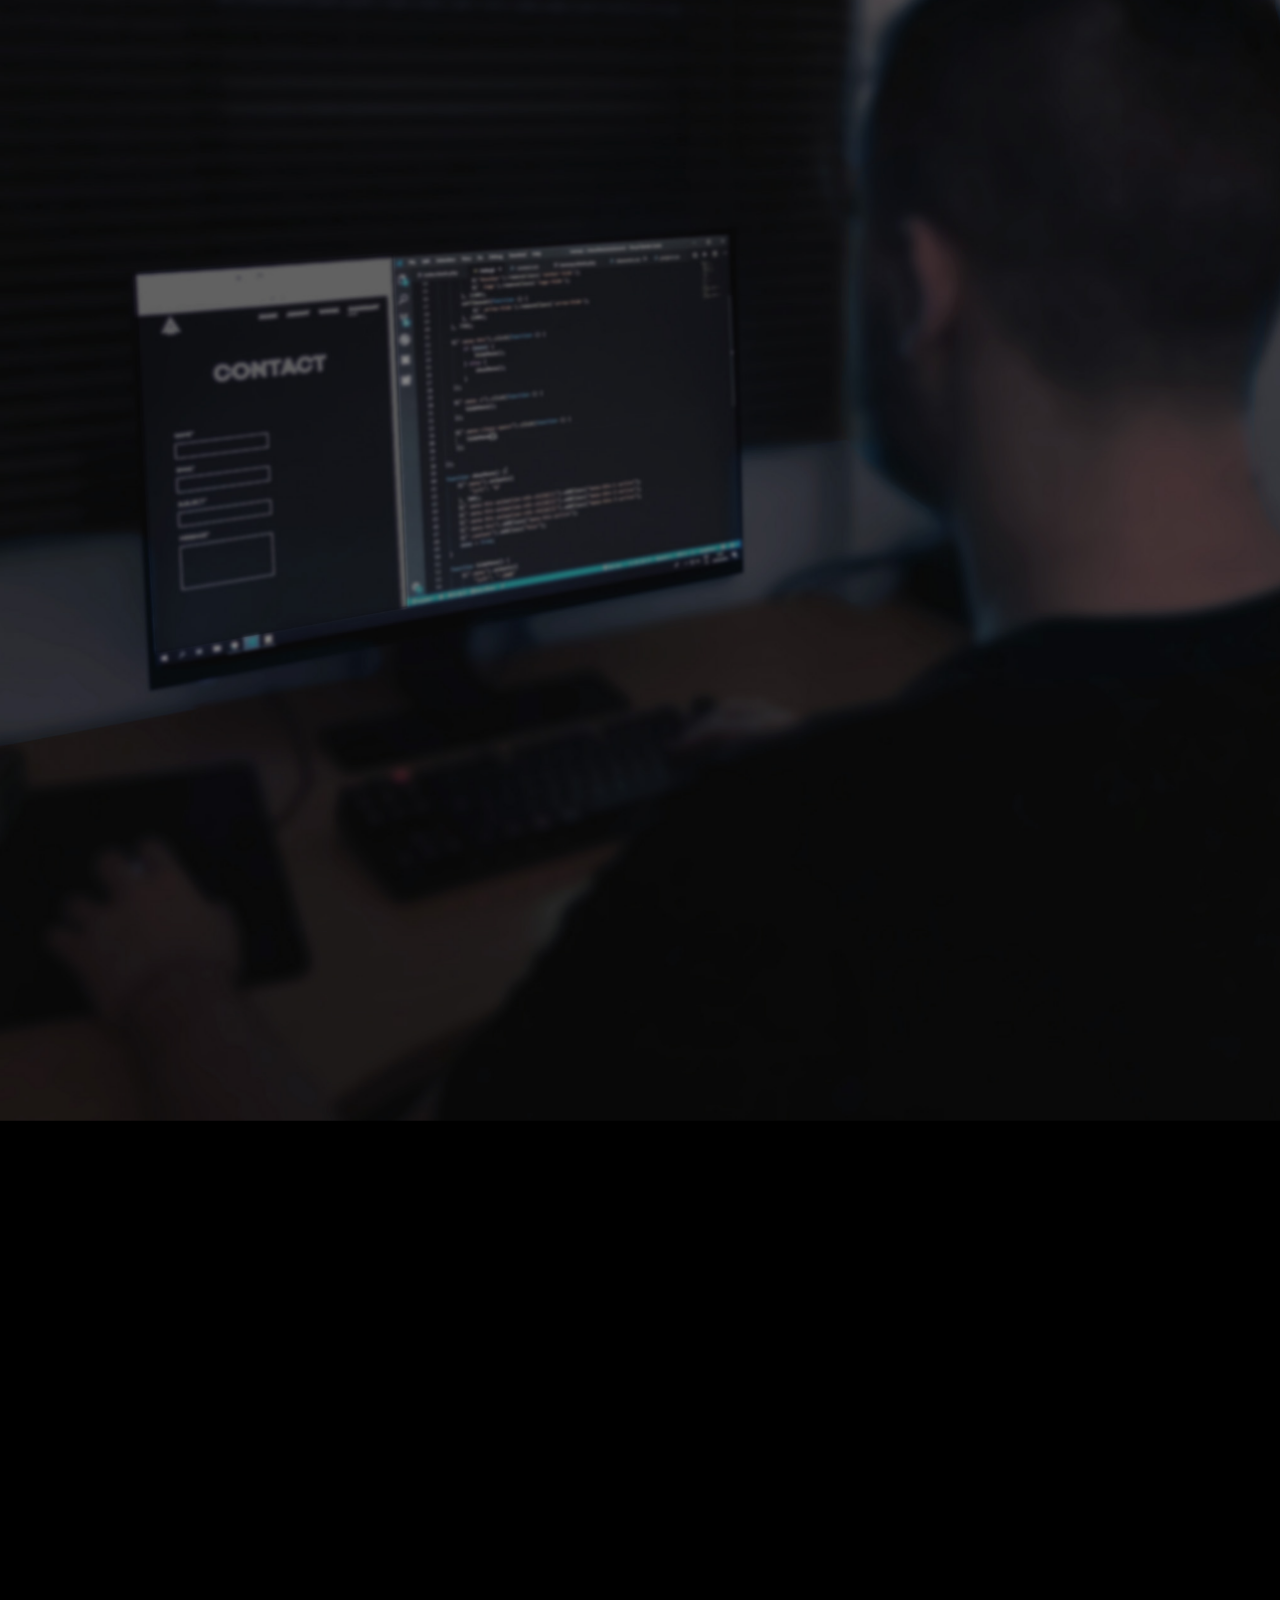
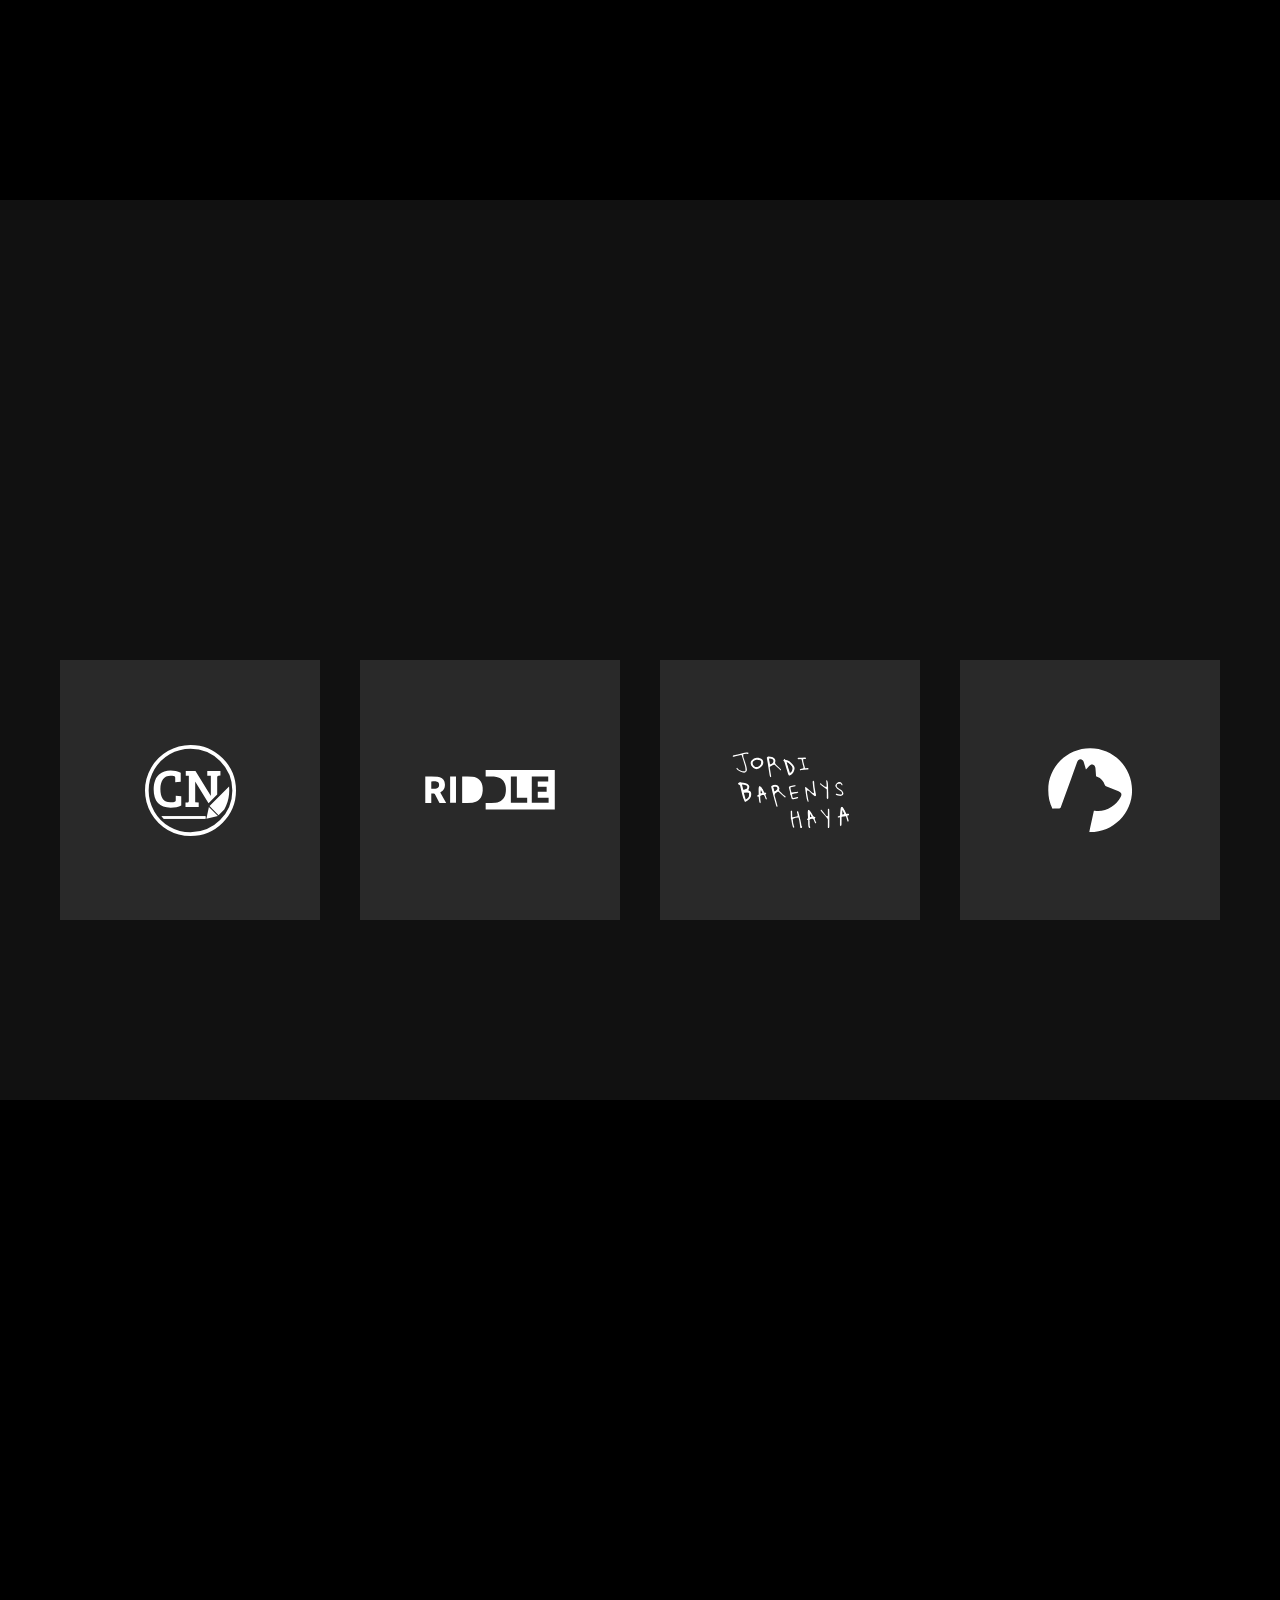
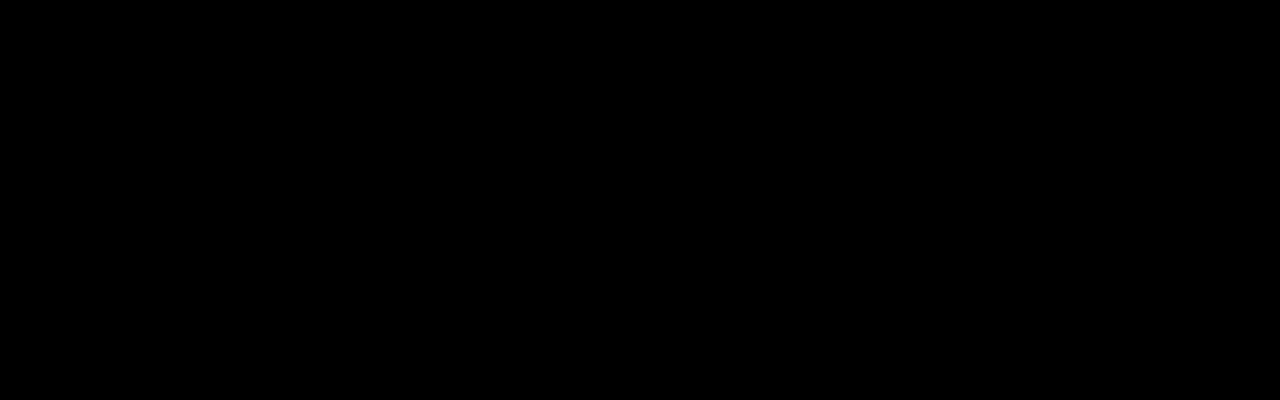
<file: locale/en/index.html>
<!DOCTYPE html>
<html>
    <head>
        <meta charset="UTF-8" />
        <meta http-equiv="refresh" content="0;url='/'" />

        <title>Redirecting to /</title>
    </head>
    <body>
        Redirecting to <a href="/">/</a>.
    </body>
</html>
</file>
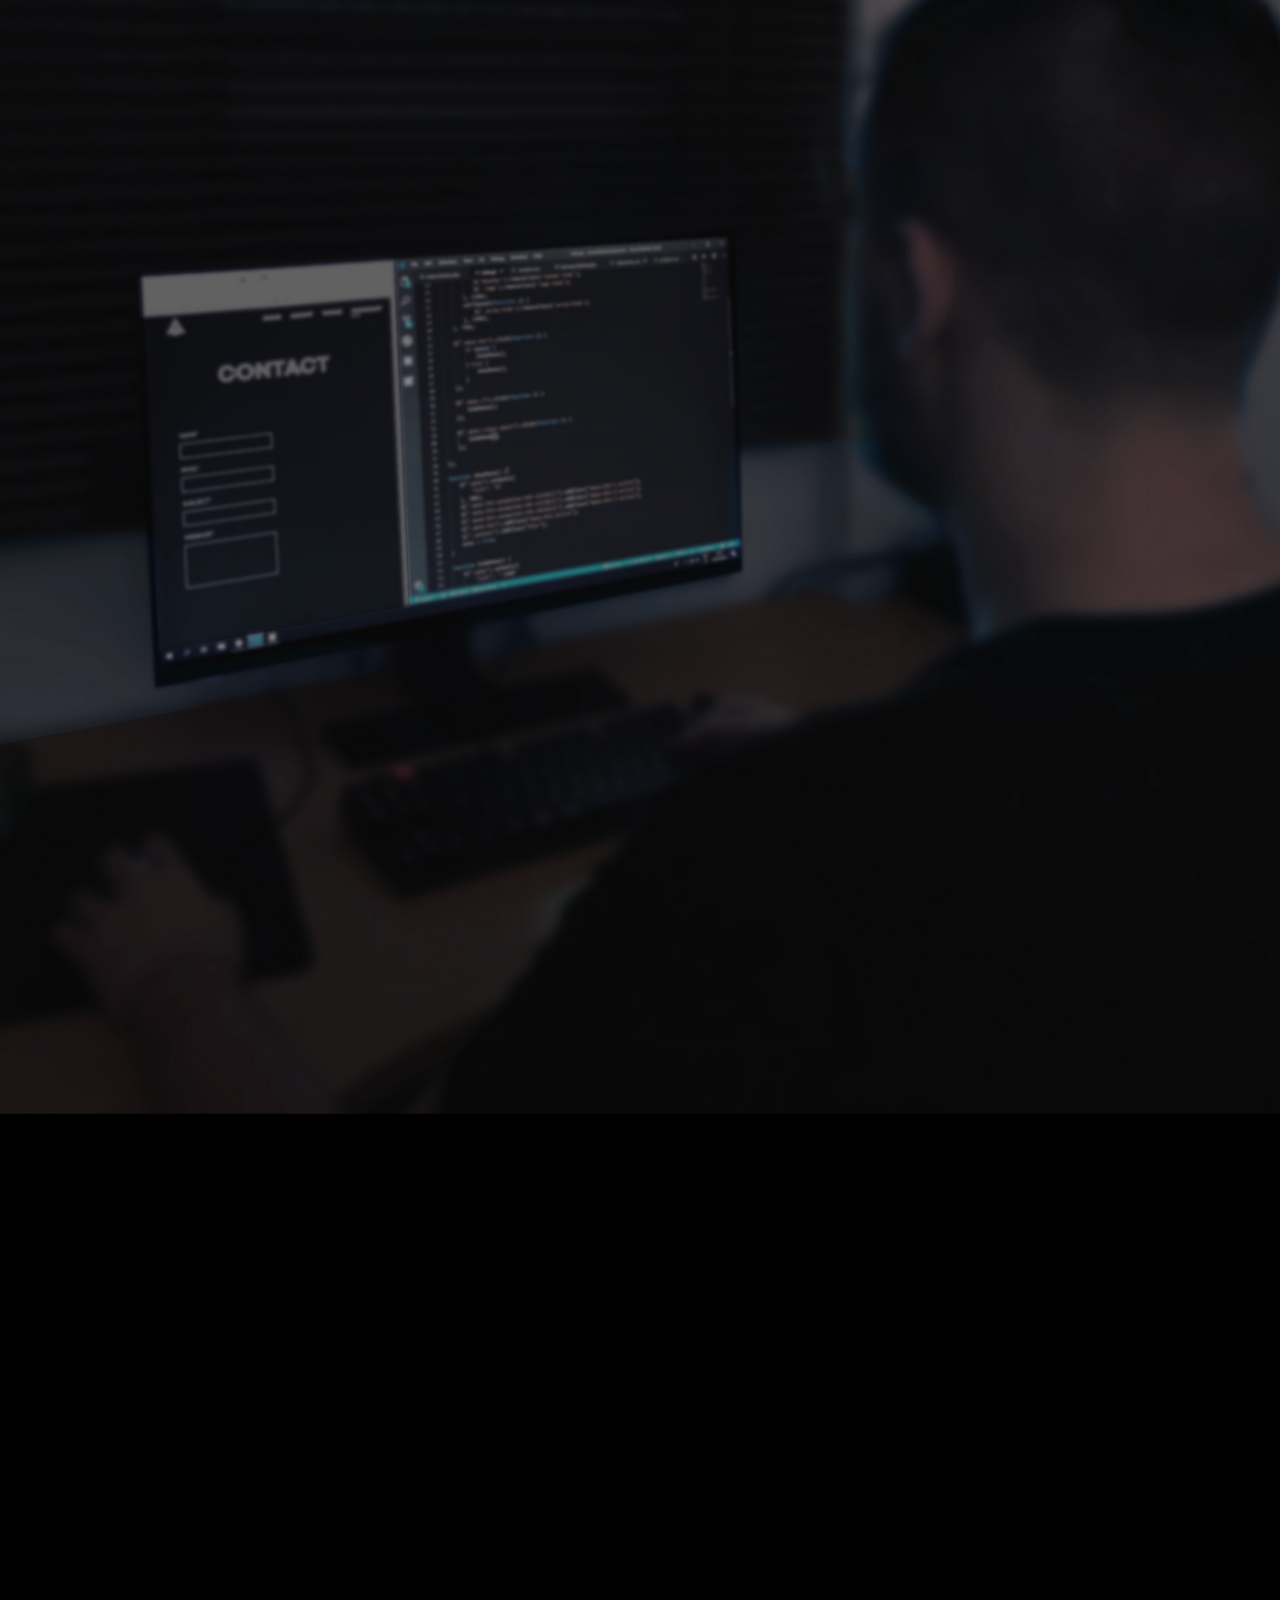
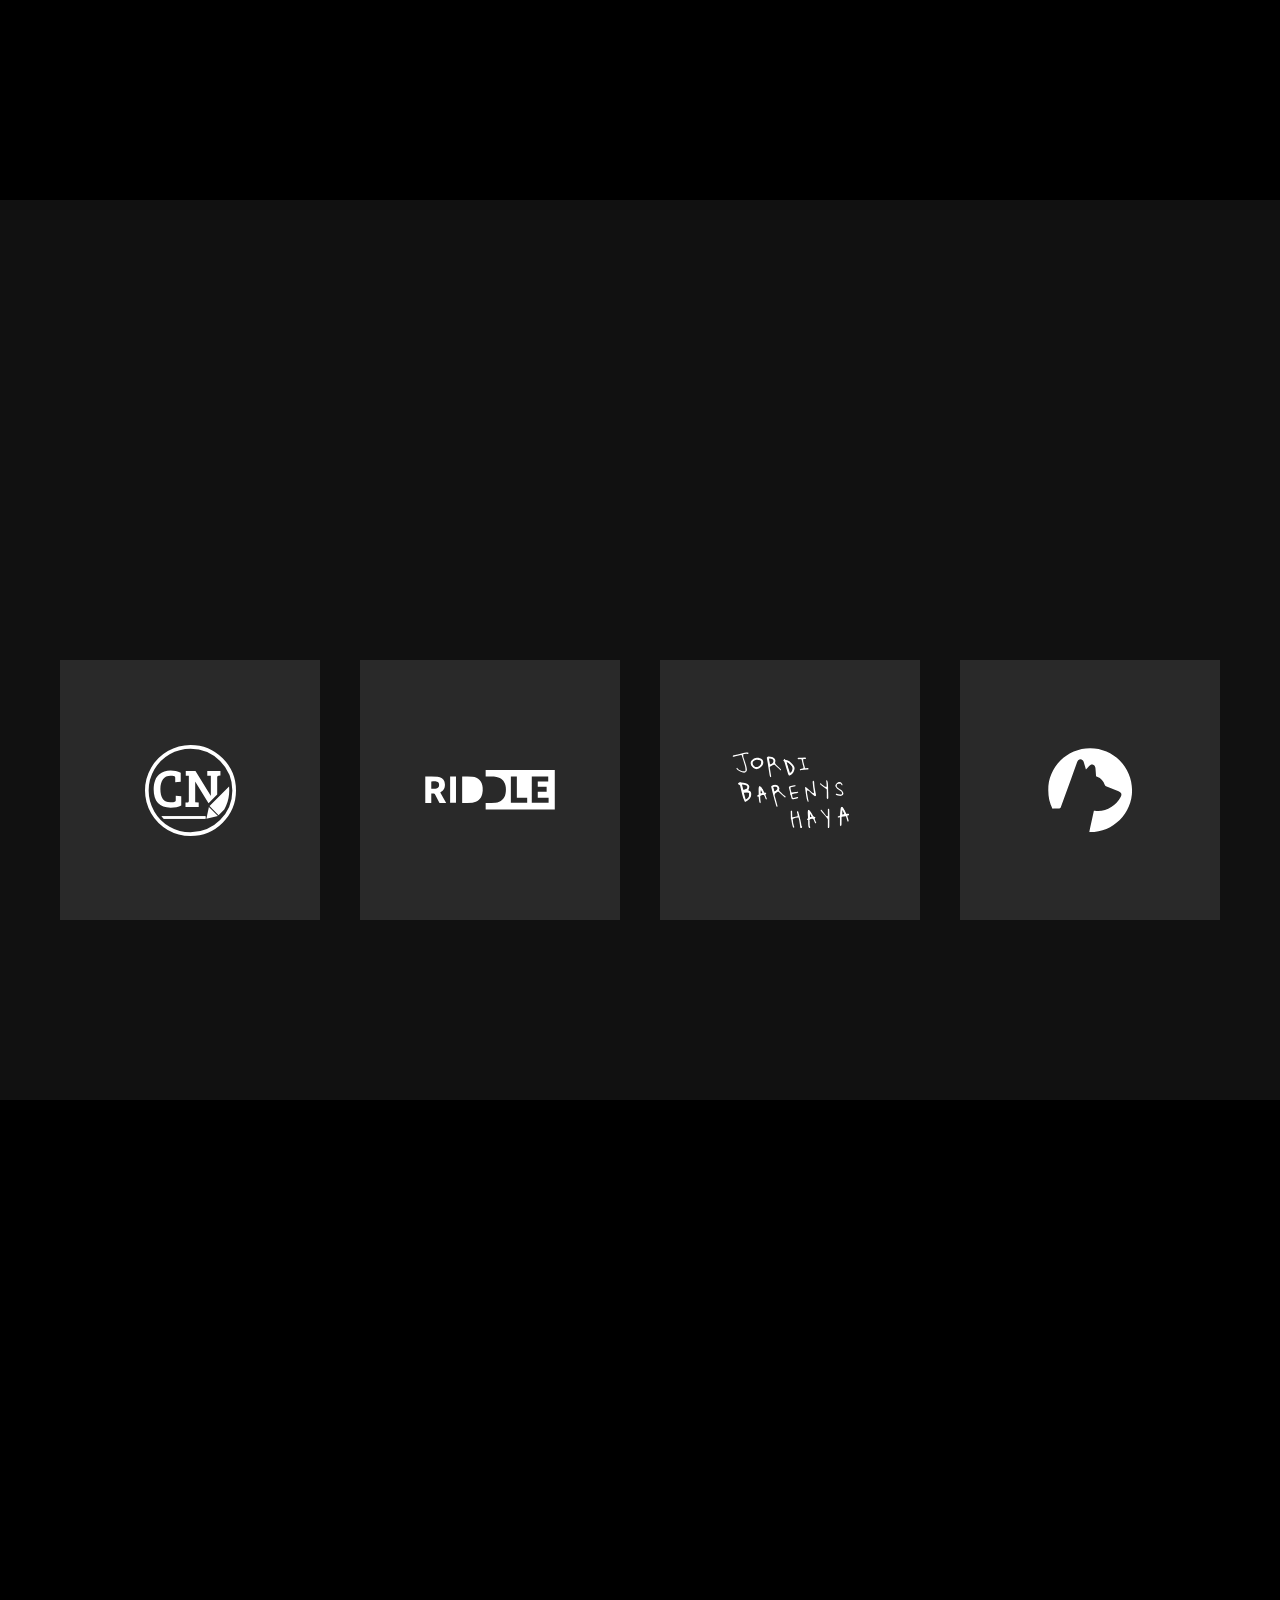
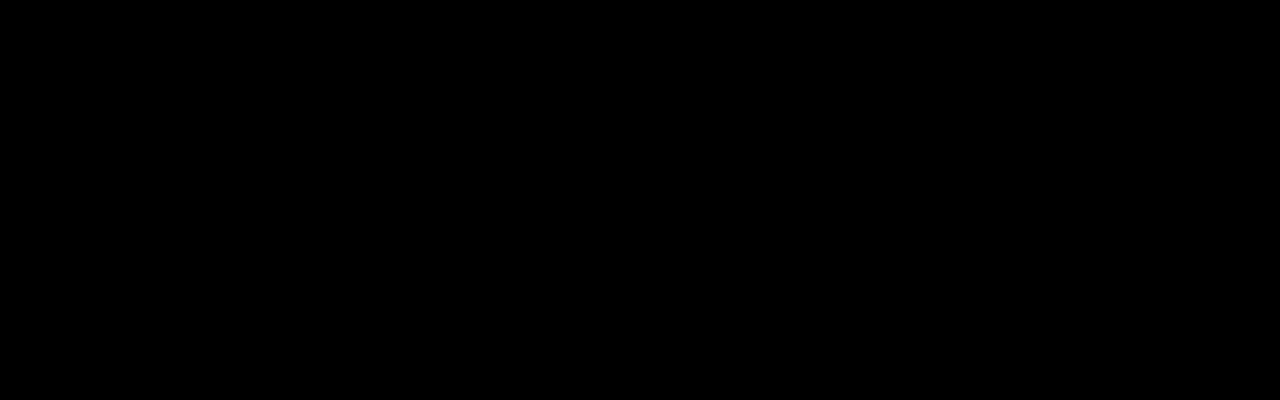
<file: locale/es/index.html>
<!DOCTYPE html>
<html>
    <head>
        <meta charset="UTF-8" />
        <meta http-equiv="refresh" content="0;url='/locale/en'" />

        <title>Redirecting to /locale/en</title>
    </head>
    <body>
        Redirecting to <a href="/locale/en">/locale/en</a>.
    </body>
</html>
</file>
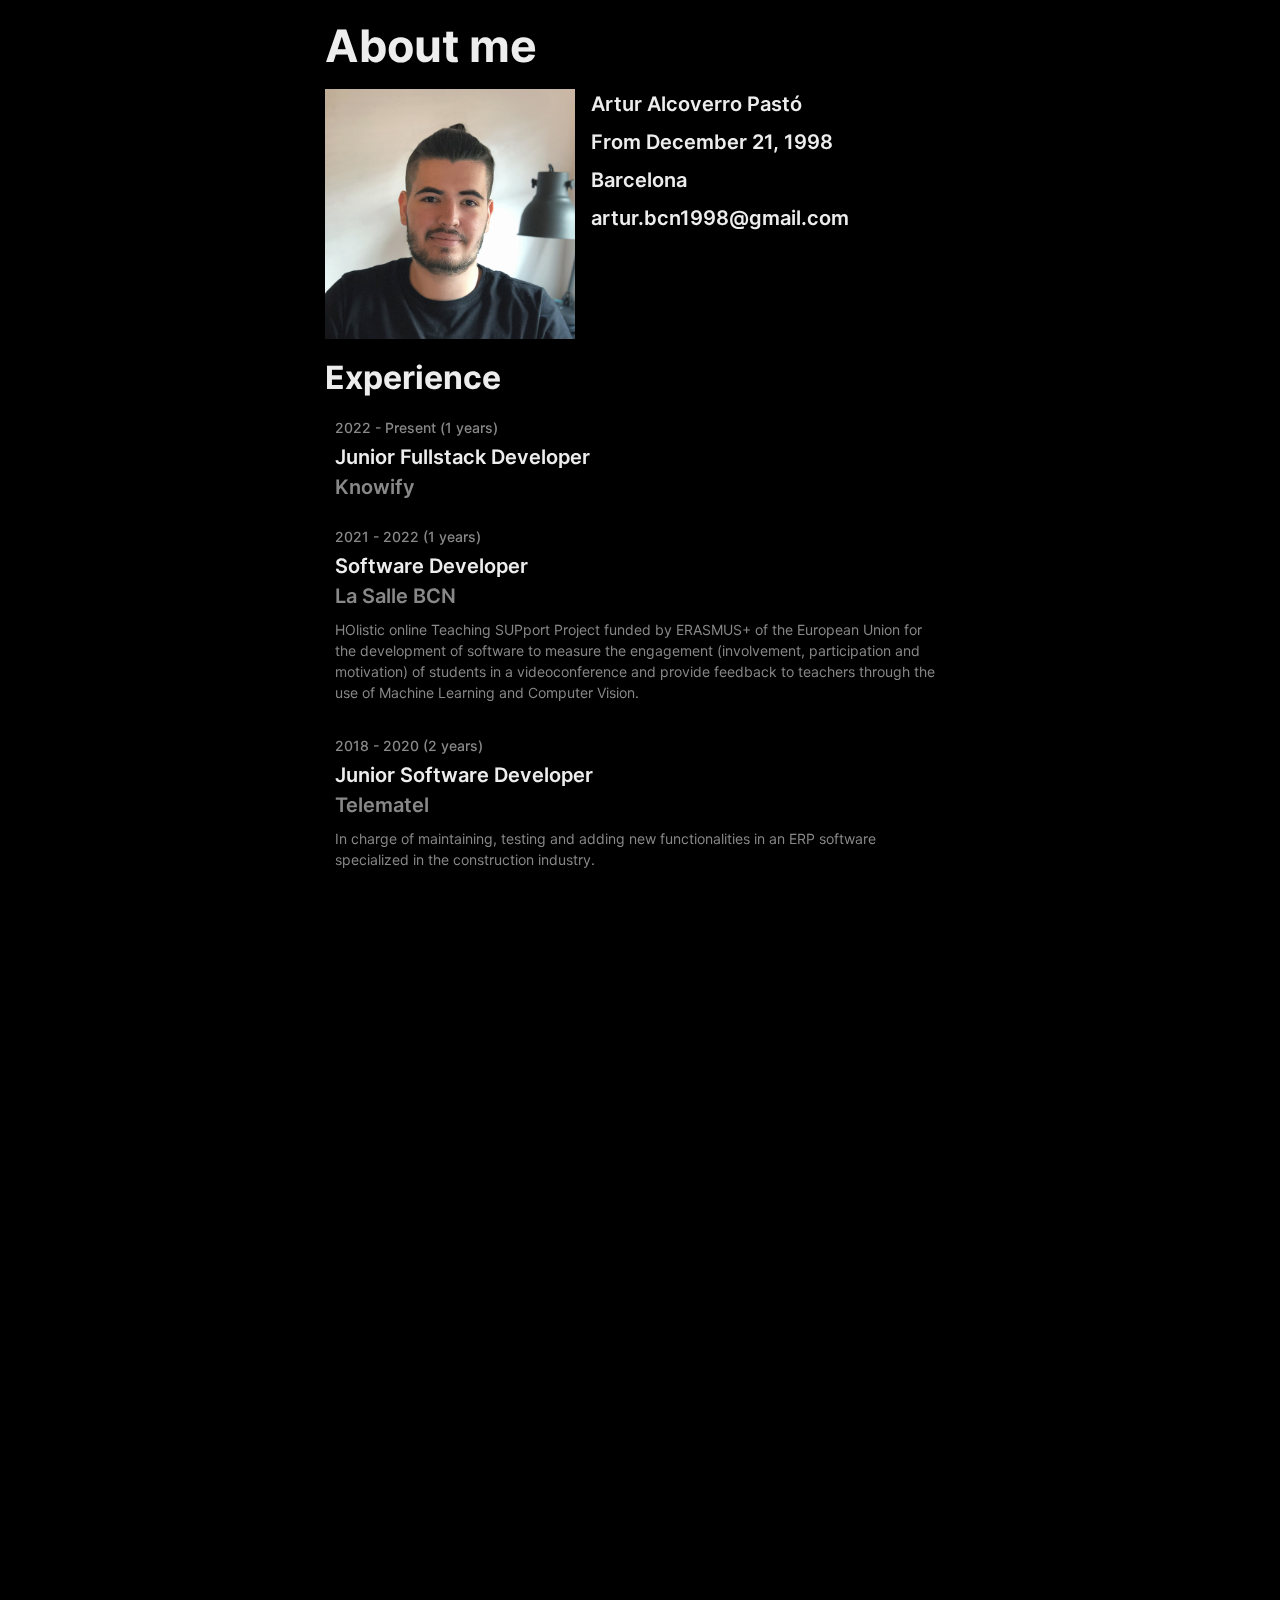
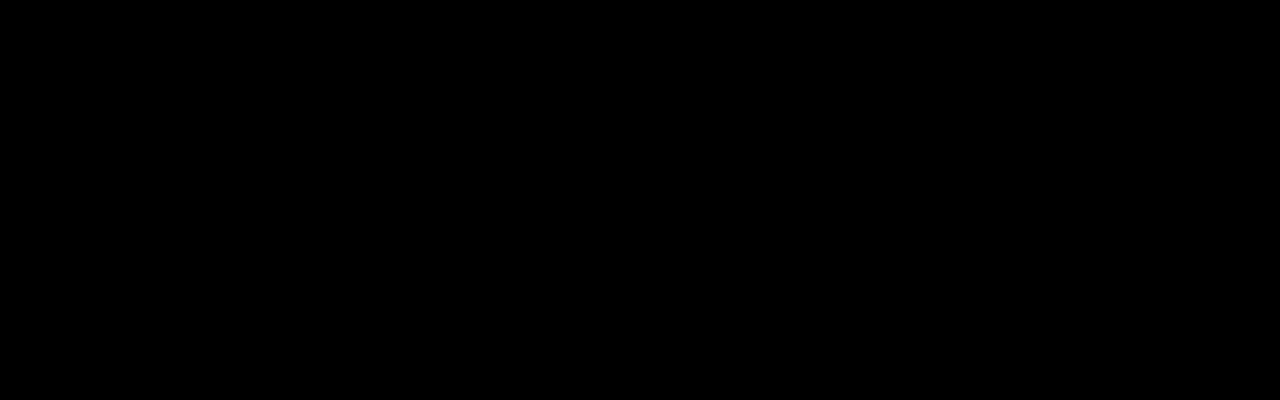
<file: about.html>
<!DOCTYPE html>
<html lang="en">

<head>
    <meta charset="UTF-8">
    <meta name="viewport" content="width=device-width, initial-scale=1.0">
    <meta http-equiv="X-UA-Compatible" content="ie=edge">
    <title>About me</title>

    <link rel="shortcut icon" type="image/png" href="./assets/imgs/favicon.png">
    <link rel="stylesheet" href="./css/bootstrap/bootstrap.css">
    <link rel="stylesheet" href="./css/master.css">
    <link rel="stylesheet" href="./css/about-page.css">
    <link rel="stylesheet" href="https://unpkg.com/aos@next/dist/aos.css" />

    <script src="./js/libraries/jquery-3.3.1.min.js"></script>
    <script src="./js/index.min.js"></script>
    <script src="https://unpkg.com/aos@next/dist/aos.js"></script>
</head>

<body>
    <div class="container">
        <div data-aos="fade">
            <h1>About me</h1>
            <div class="about">
                <div>
                    <img class="profile" src="./assets/imgs/profile.JPG" alt="profile-img">
                </div>
                <div>
                    <p>Artur Alcoverro Pastó</p>
                    <p>From December 21, 1998</p>
                    <p>Barcelona</p>
                    <p>artur.bcn1998@gmail.com</p>
                </div>
            </div>

        </div>
        <div data-aos="fade">
            <h2>Experience</h2>
            <div>
                <ul>
                    <li>
                        <p class="years">2022 - Present (1 years)</p>
                        <p class="title">
                            Junior Fullstack Developer
                        </p>
                        <p class="location">
                            Knowify
                        </p>
                    </li>
                    <li>
                        <p class="years">2021 - 2022 (1 years)</p>
                        <p class="title">
                            Software Developer
                        </p>
                        <p class="location">
                            La Salle BCN
                        </p>
                        <p class="description">
                            HOlistic online Teaching SUPport Project funded by ERASMUS+ of the European Union for the development of software to measure the engagement (involvement, participation and motivation) of students in a videoconference and provide feedback to teachers through the use of Machine Learning and Computer Vision.                        
                        </p>
                    </li>
                    <li>
                        <p class="years">2018 - 2020 (2 years)</p>
                        <p class="title">
                            Junior Software Developer
                        </p>
                        <p class="location">
                            Telematel
                        </p>
                        <p class="description">
                            In charge of maintaining, testing and adding new functionalities in an ERP software specialized in the construction industry.
                        </p>
                    </li>
                </ul>
            </div>
        </div>
        <div data-aos="fade">
            <h2>Education</h2>
            <div>
                <ul class="education">
                    <li>
                        <p class="years">2023</p>
                        <p class="title">
                            Master degree in Software Development and Architecture
                        </p>
                        <p class="location">
                            La Salle Universitat Ramon Llull
                        </p>
                    </li>
                    <li>
                        <p class="years">2019 - 2022</p>
                        <p class="title">
                            Degree in Software application tecniques
                        </p>
                        <p class="location">
                            La Salle Universitat Ramon Llull
                        </p>
                    </li>
                    <li>
                        <p class="years">2020 - 2022</p>
                        <p class="title">
                            Higher degree of multiplatform development
                        </p>
                        <p class="location">
                            Centre d'Estudis Politècnics
                        </p>
                    </li>
                    <li>
                        <p class="years">2020 - 2022</p>
                        <p class="title">
                            Higher degree of web development
                        </p>
                        <p class="location">
                            Centre d'Estudis Politècnics
                        </p>
                    </li>
                    <li>
                        <p class="years">2020 - 2022</p>
                        <p class="title">
                            Batxillerat tecnològic
                        </p>
                        <p class="location">
                            Col·legi Santa Caterina de Siena - Dominiques d'Horta
                        </p>
                    </li>
                </ul>
            </div>
        </div>

        <div data-aos="fade">
            <h2>Skills</h2>
            <div>
                <div data-aos="fade">
                    <ul class="skills">
                        <li>
                           <span>Languages:</span> <p>TypeScript, JavaScript, HTML, CSS, Python, Java, C, Dart.</p>
                        </li>
                        <li>
                            <span>Tecnologies:</span> <p>React, Next.js, Tailwind, React Query, Sass, Flutter, Android SDK.                        </p>
                        </li>
                        <li>
                            <span>Databases:</span> <p>SQL, MongoDB.</p>
                        </li>
                        <li>
                            <span>Other tools:</span> <p>Docker, AWS, Postman, Figma. </p>
                        </li>
                    </ul>
                </div>
            </div>
        </div>
    </div>
</body>
<script>
    AOS.init({
        once: true,
        duration: 1000,
    });
</script>

</html>
</file>
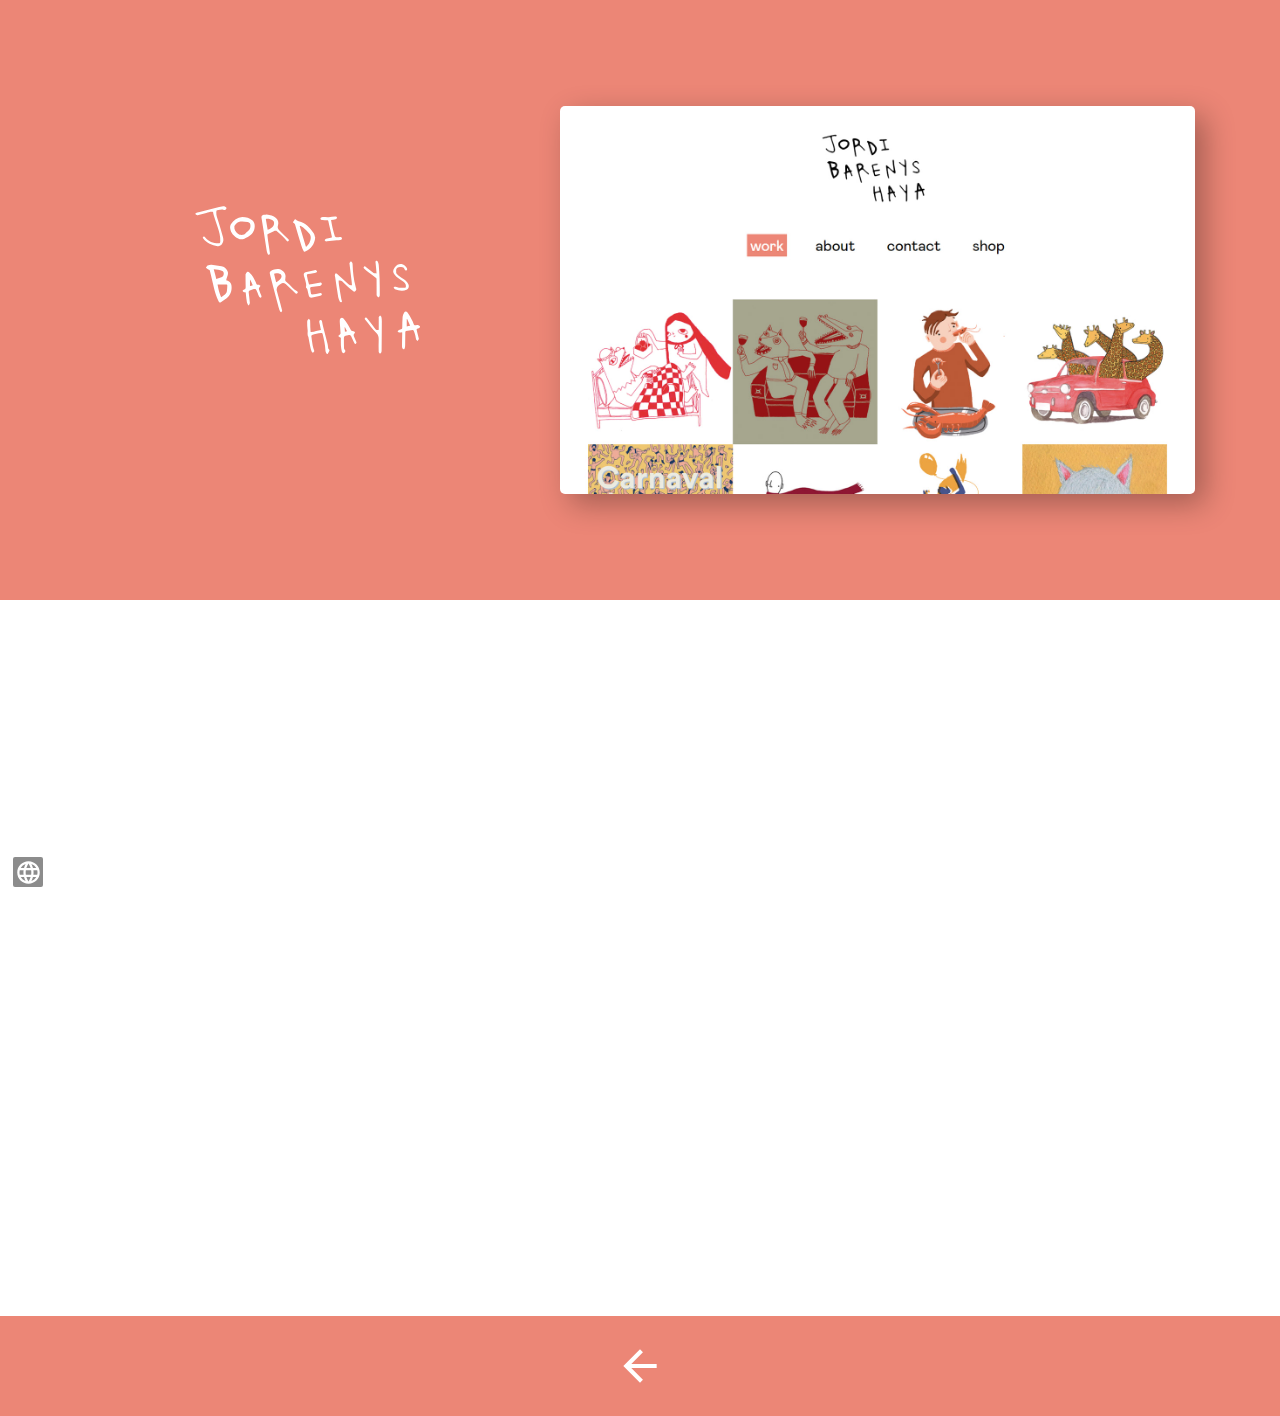
<file: barenys.html>
<!DOCTYPE html>
<html lang="en">
<head>
    <meta charset="UTF-8">
    <meta name="viewport" content="width=device-width, initial-scale=1.0">
    <meta http-equiv="X-UA-Compatible" content="ie=edge">
    <title>    Jordi Barenys Haya
</title>
    <link rel="shortcut icon" type="image/png" href="./assets/imgs/favicon.png">
    <link rel="stylesheet" href="./css/bootstrap/bootstrap.css">
    <link rel="stylesheet" href="./css/master.css">
    <link rel="stylesheet" href="./css/project.css">
    <link rel="stylesheet" href="./css/hide.css">
    <link href="https://fonts.googleapis.com/css?family=Lato|Open+Sans:700|Major+Mono+Display|Bree+Serif|Roboto"
        rel="stylesheet">
    <script src="./js/libraries/jquery-3.3.1.min.js"></script>
    <script src="./js/libraries/popper.min.js"></script>
    <script src="./js/libraries/bootstrap.min.js"></script>
    <script src="./js/hide.min.js"></script>
    <script src="./js/master.min.js"></script>

        <link rel="stylesheet" href="./css/barenys.css">

</head>
<body>
    <section id="main">
        <button id='lang' class="acces-bg"></button>
        <div id="lang-menu" class="lang-hide">
            <ul>
                <li><a id="en-btn" href="locale/en">Ingles</a></li>
                <li><a id="es-btn" href="locale/es">Español</a></li>
            </ul>
        </div>        <div class="container">
            <div class="row main">
                <div class="col-md-5
 col-12">
                    <div class="logo hide fade-right delay">
                            <img class="title m-auto" src="./assets/imgs/barenysLogo.svg" alt="logo barenys">
    
                        <p class="eslogan"></p>
                        

                    </div>
                </div>
                    <div class="col-md-7 col-12 main-img fade-top hide">
        <img src="./assets/imgs/barenyswp.jpg" alt="screenshot barenys">
    </div>
            </div>
        </div>

    </section>

    <section id="about">
        <div class="container">
            <div class="row">
                <div class="col-lg-6 col-12 hide fade-left delay about-text">
                    <h2 class="about-title hide fade">    Sobre Jordi Barenys</h2>
                        <p class="hide fade-left delay">Jordi Barenys es un ilustrador graduado en la Escola Massana.
        <br><br>Él es muy creativo y siempre busca poner un poco de humor en sus ilustraciones. Para mí ha sido un placer crear su pàgina web personal.        <br><br>Si quieres conocer mejor a Jordi o ver sus increibles ilustraciones no dudes en visitar <a href="http://www.jordibarenyshaya.com" target="_blank">su portfolio</a>.</p>
                </div>
                <div class="col-lg-6 col-12 px-5 about-img-container">
                        <img class="about-img m-auto hide fade-top" src="./assets/imgs/Barenys/1.jpg" alt="screenshot-barenys-1">
    <img class="about-img my-4   mx-auto hide fade-top" src="./assets/imgs/Barenys/2.jpg" alt="screenshot-barenys-2">
                </div>
            </div>
        </div>
            </section>
    <section class="back">
        <a class="    no-contrast
" href="./#work"><img src="./assets/imgs/back.svg" alt="back-btn"></a>
    </section>
</body>
</html>
</file>
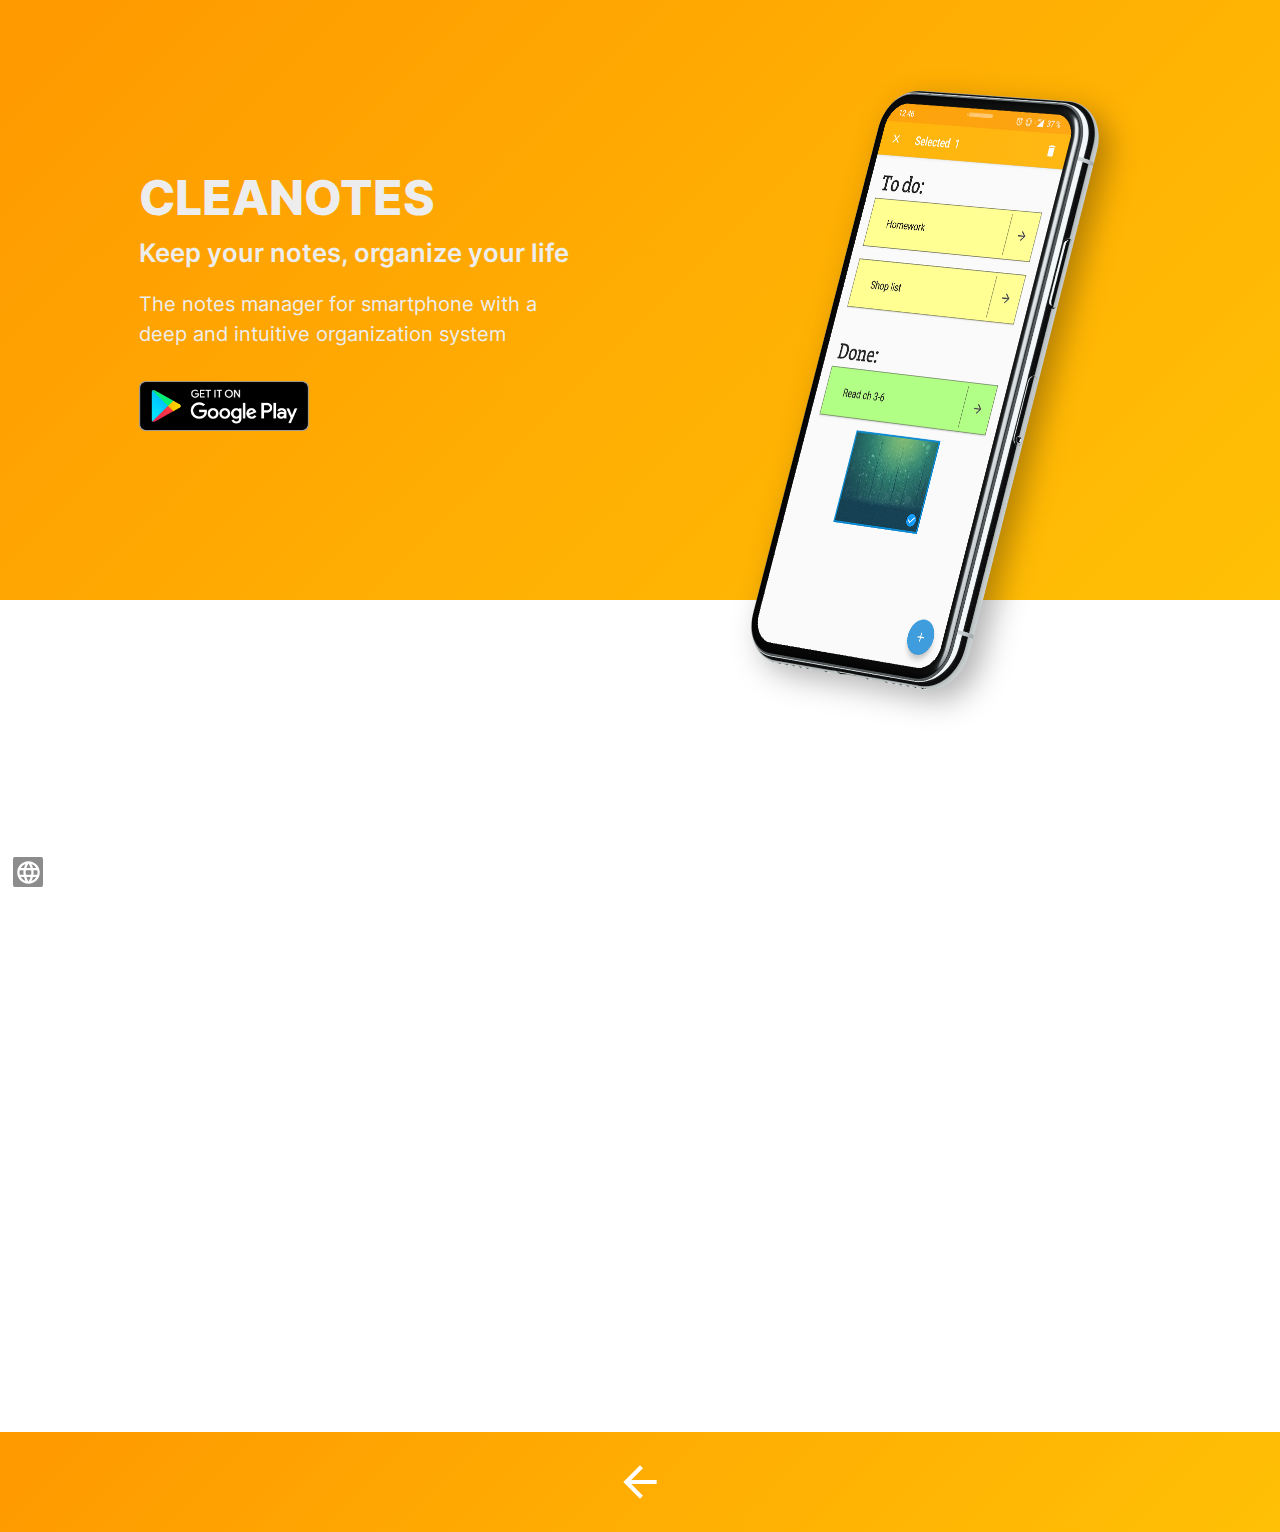
<file: cleanotes.html>
<!DOCTYPE html>
<html lang="en">
<head>
    <meta charset="UTF-8">
    <meta name="viewport" content="width=device-width, initial-scale=1.0">
    <meta http-equiv="X-UA-Compatible" content="ie=edge">
    <title>    CleaNotes
</title>
    <link rel="shortcut icon" type="image/png" href="./assets/imgs/favicon.png">
    <link rel="stylesheet" href="./css/bootstrap/bootstrap.css">
    <link rel="stylesheet" href="./css/master.css">
    <link rel="stylesheet" href="./css/project.css">
    <link rel="stylesheet" href="./css/hide.css">
    <link href="https://fonts.googleapis.com/css?family=Lato|Open+Sans:700|Major+Mono+Display|Bree+Serif|Roboto"
        rel="stylesheet">
    <script src="./js/libraries/jquery-3.3.1.min.js"></script>
    <script src="./js/libraries/popper.min.js"></script>
    <script src="./js/libraries/bootstrap.min.js"></script>
    <script src="./js/hide.min.js"></script>
    <script src="./js/master.min.js"></script>

        <link rel="stylesheet" href="./css/cleanotes.css">

</head>
<body>
    <section id="main">
        <button id='lang' class="acces-bg"></button>
        <div id="lang-menu" class="lang-hide">
            <ul>
                <li><a id="en-btn" href="locale/en">Ingles</a></li>
                <li><a id="es-btn" href="locale/es">Español</a></li>
            </ul>
        </div>        <div class="container">
            <div class="row main">
                <div class="col-md-6
 col-12">
                    <div class="logo hide fade-right delay">
                            <h1 class="title">CLEANOTES</h1>
    
                        <p class="eslogan">    Keep your notes, organize your life
</p>
                            <p class="subtitle">The notes manager for smartphone with a deep and intuitive organization system</p>
    <a class="no-contrast" href="https://play.google.com/store/apps/details?id=com.cleanapps.cep.cleanotes2&gl=ES" target="_blank">
        <img class="google-play mt-3" src="./assets/imgs/googleplay.png" alt="Get it on Google Play">
    </a>
                    </div>
                </div>
                    
    <div class="col-md-6 col-12 main-img">
            <img class="hide fade-top" src="./assets/imgs/CleanotesMockup.png" alt="mockup cleanotes">
    </div>
            </div>
        </div>

    </section>

    <section id="about">
        <div class="container">
            <div class="row">
                <div class="col-lg-6 col-12 hide fade-left delay about-text">
                    <h2 class="about-title hide fade">    About CleaNotes
</h2>
                        <p class="hide fade-left delay">Cleanotes is a note manager for android that I presented for the final project in HNC of multiplatform development. It was my first big project, and I'm so proud of it. It was also my first contact with Android Studio and Java.
        <br><br>Previously this project also had an on-line service and a web page, but actually the server is off. <br><br>You can find the app on <a href="https://play.google.com/store/apps/details?id=com.cleanapps.cep.cleanotes2&gl=ES" target="_blank">Google Play</a>.</p>
                </div>
                <div class="col-lg-6 col-12 px-5 about-img-container">
                        <img class="about-img hide fade-top" src="./assets/imgs/mockupCleanotes2.png" alt="mockup cleanotes">
                </div>
            </div>
        </div>
            </section>
    <section class="back">
        <a class="" href="./#work"><img src="./assets/imgs/back.svg" alt="back-btn"></a>
    </section>
</body>
</html>
</file>
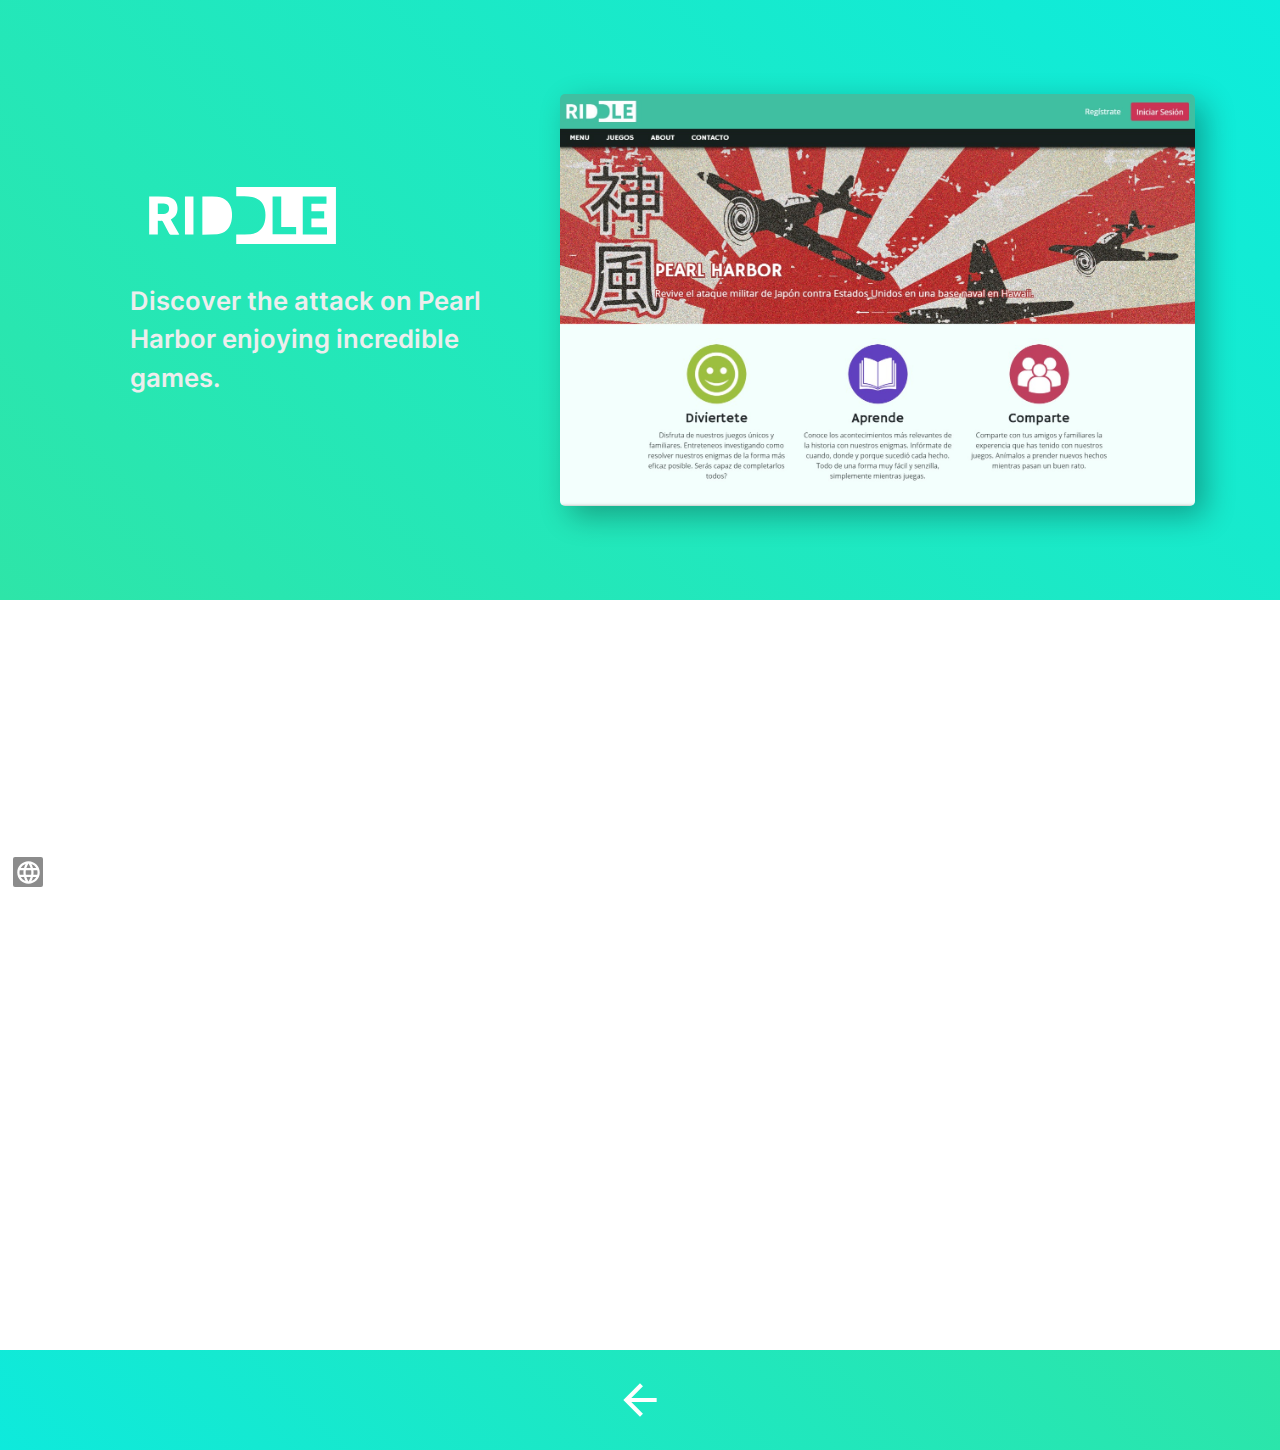
<file: riddle.html>
<!DOCTYPE html>
<html lang="en">
<head>
    <meta charset="UTF-8">
    <meta name="viewport" content="width=device-width, initial-scale=1.0">
    <meta http-equiv="X-UA-Compatible" content="ie=edge">
    <title>    Riddle
</title>
    <link rel="shortcut icon" type="image/png" href="./assets/imgs/favicon.png">
    <link rel="stylesheet" href="./css/bootstrap/bootstrap.css">
    <link rel="stylesheet" href="./css/master.css">
    <link rel="stylesheet" href="./css/project.css">
    <link rel="stylesheet" href="./css/hide.css">
    <link href="https://fonts.googleapis.com/css?family=Lato|Open+Sans:700|Major+Mono+Display|Bree+Serif|Roboto"
        rel="stylesheet">
    <script src="./js/libraries/jquery-3.3.1.min.js"></script>
    <script src="./js/libraries/popper.min.js"></script>
    <script src="./js/libraries/bootstrap.min.js"></script>
    <script src="./js/hide.min.js"></script>
    <script src="./js/master.min.js"></script>

        <link rel="stylesheet" href="./css/riddle.css">

</head>
<body>
    <section id="main">
        <button id='lang' class="acces-bg"></button>
        <div id="lang-menu" class="lang-hide">
            <ul>
                <li><a id="en-btn" href="locale/en">Ingles</a></li>
                <li><a id="es-btn" href="locale/es">Español</a></li>
            </ul>
        </div>        <div class="container">
            <div class="row main">
                <div class="col-md-5
 col-12">
                    <div class="logo hide fade-right delay">
                            <img class="title si-contrast" src="./assets/imgs/riddleLogo.svg" alt="riddleLogo">
                        <p class="eslogan">   <br>Discover the attack on Pearl Harbor enjoying incredible games.
</p>
                                            </div>
                </div>
                    <div class="col-md-7 col-12 main-img fade-top hide">
        <img src="./assets/imgs/Riddle/1.jpg" alt="screenshot riddle">
    </div>
            </div>
        </div>

    </section>

    <section id="about">
        <div class="container">
            <div class="row">
                <div class="col-lg-6 col-12 hide fade-left delay about-text">
                    <h2 class="about-title hide fade">    About Riddle
</h2>
                        <p class="hide fade-left delay">With Riddle, you will learn about the Attack on Pearl Harbor while you play amazing and challenging games.
        <br>This website was the first project in a higher degree of web development and it was only possible thanks to the help of my two companions Toni Altamirano and Marc González.
        <br>Riddle is composed of three games that you can play completely free!</p>
        <br>
        <ul class="hide fade-left delay">
            <li><a target="_blank" href="http://daw2a01.abp-politecnics.com/riddle_abp/php/body/enigma1.php">First game (Toni).</a></li>
            <li><a target="_blank" href="http://daw2a01.abp-politecnics.com/riddle_abp/php/body/enigma3.php">Second game (Me)</a></li>
            <li><a target="_blank" href="http://daw2a01.abp-politecnics.com/riddle_abp/php/body/enigma4.php">Third game (Marc).</a></li>
            <li><a target="_blank" href="http://daw2a01.abp-politecnics.com/riddle_abp/php/body/enigma5.php">Final (Toni and me).</a></li>
        </ul>
                </div>
                <div class="col-lg-6 col-12 px-5 about-img-container">
                        <img class="about-img mx-auto hide fade-top" src="./assets/imgs/Riddle/3.jpg" alt="screenshot riddle">
    <img class="about-img my-4 mx-auto hide fade-top" src="./assets/imgs/Riddle/4.jpg" alt="screenshot riddle">
                </div>
            </div>
        </div>
            </section>
    <section class="back">
        <a class="" href="./#work"><img src="./assets/imgs/back.svg" alt="back-btn"></a>
    </section>
</body>
</html>
</file>
<file: css/menu-animation.css>
:root {
    --text-color: #ededed;
}

.menu-btn {
    display: none;
    position: fixed;
    height: 50px;
    width: 55px;
    top: 5px;
    left: 5px;
    z-index: 3;
}

.menu-btn-animation:nth-child(1) {
    position: absolute;
    width: 40px;
    height: 5px;
    background: white;
    top: 50%;
    left: 50%;
    -webkit-transform: translate(-50%, -50%);
    -moz-transform: translate(-50%, -50%);
    -ms-transform: translate(-50%, -50%);
    -o-transform: translate(-50%, -50%);
    transform: translate(-50%, -50%);
    transition: all 0.3s;
}

.menu-btn-animation:nth-child(2) {
    content: "";
    position: absolute;
    width: 40px;
    height: 5px;
    background: white;
    top: 75%;
    left: 50%;
    -webkit-transform: translate(-50%, -50%);
    -moz-transform: translate(-50%, -50%);
    -ms-transform: translate(-50%, -50%);
    -o-transform: translate(-50%, -50%);
    transform: translate(-50%, -50%);
    transition: all 0.3s;
}

.menu-btn-animation:nth-child(3) {
    content: "";
    position: absolute;
    width: 40px;
    height: 5px;
    background: white;
    top: 25%;
    left: 50%;
    -webkit-transform: translate(-50%, -50%);
    -moz-transform: translate(-50%, -50%);
    -ms-transform: translate(-50%, -50%);
    -o-transform: translate(-50%, -50%);
    transform: translate(-50%, -50%);
    transition: all 0.3s;
}

.menu-btn-active {
    background: transparent;
}

.menu-btn-1-active {
    background: transparent !important;
}

.menu-btn-2-active {
    -webkit-transform: rotate(45deg) translate(-50%, 50%) !important;
    -moz-transform: rotate(45deg) translate(-50%, 50%) !important;
    -ms-transform: rotate(45deg) translate(-50%, 50%) !important;
    -o-transform: rotate(45deg) translate(-50%, 50%) !important;
    transform: rotate(45deg) translate(-50%, 50%) !important;
    background: var(--text-color) !important;
    height: 5px !important;
}

.menu-btn-3-active {
    -webkit-transform: rotate(-45deg) translate(-50%, -50%) !important;
    -moz-transform: rotate(-45deg) translate(-50%, -50%) !important;
    -ms-transform: rotate(-45deg) translate(-50%, -50%) !important;
    -o-transform: rotate(-45deg) translate(-50%, -50%) !important;
    transform: rotate(-45deg) translate(-50%, -50%) !important;
    background: var(--text-color) !important;
    height: 5px !important;
}

.menu ul {
    margin-top: 100px;
    list-style: none;
    font-family: 'Inter', sans-serif;
    font-weight: bold;
}

.menu a {
    color: var(--text-color);
    text-decoration: none;
    font-size: 1.875em;
    text-transform: uppercase;
}
</file>
<file: css/master.css>
@font-face {
    font-family: 'Inter';
    src: url("../assets/fonts/Inter/Inter-Thin-BETA.otf");
    font-weight: 100;
}

@font-face {
    font-family: 'Inter';
    src: url("../assets/fonts/Inter/Inter-ExtraLight-BETA.otf");
    font-weight: 200;
}

@font-face {
    font-family: 'Inter';
    src: url("../assets/fonts/Inter/Inter-Light-BETA.otf");
    font-weight: 300;
}

@font-face {
    font-family: 'Inter';
    src: url("../assets/fonts/Inter/Inter-Regular.otf");
    font-weight: 400;
}

@font-face {
    font-family: 'Inter';
    src: url("../assets/fonts/Inter/Inter-Medium.otf");
    font-weight: 500;
}

@font-face {
    font-family: 'Inter';
    src: url("../assets/fonts/Inter/Inter-SemiBold.otf");
    font-weight: 600;
}

@font-face {
    font-family: 'Inter';
    src: url("../assets/fonts/Inter/Inter-Bold.otf");
    font-weight: 700;
}

@font-face {
    font-family: 'Inter';
    src: url("../assets/fonts/Inter/Inter-ExtraBold.otf");
    font-weight: 800;
}

@font-face {
    font-family: 'Inter';
    src: url("../assets/fonts/Inter/Inter-Black.otf");
    font-weight: 900;
}

@font-face {
    font-family: 'Gilroy';
    src: url("../assets/fonts/Gilroy/Gilroy-Thin.otf");
    font-weight: 100;
}

@font-face {
    font-family: 'Gilroy';
    src: url("../assets/fonts/Gilroy/Gilroy-UltraLight.otf");
    font-weight: 200;
}

@font-face {
    font-family: 'Gilroy';
    src: url("../assets/fonts/Gilroy/Gilroy-Light.otf");
    font-weight: 300;
}

@font-face {
    font-family: 'Gilroy';
    src: url("../assets/fonts/Gilroy/Gilroy-Regular.otf");
    font-weight: 400;
}

@font-face {
    font-family: 'Gilroy';
    src: url("../assets/fonts/Gilroy/Gilroy-Medium.otf");
    font-weight: 500;
}

@font-face {
    font-family: 'Gilroy';
    src: url("../assets/fonts/Gilroy/Gilroy-SemiBold.otf");
    font-weight: 600;
}

@font-face {
    font-family: 'Gilroy';
    src: url("../assets/fonts/Gilroy/Gilroy-Bold.otf");
    font-weight: 700;
}

@font-face {
    font-family: 'Gilroy';
    src: url("../assets/fonts/Gilroy/Gilroy-ExtraBold.otf");
    font-weight: 800;
}

@font-face {
    font-family: 'Gilroy';
    src: url("../assets/fonts/Gilroy/Gilroy-Black.otf");
    font-weight: 900;
}

@font-face {
    font-family: 'Mont';
    src: url("../assets/fonts/Mont-Heavy.otf");
    font-weight: bold;
}

.scroll-smooth {
    scroll-behavior: smooth;
}

button:focus {
    outline: none
}

.contrast-navbar {
    background-color: black !important;
}

.contrast {
    mix-blend-mode: difference !important;
    color: #ededed !important;
}

#lang {
    background-color: rgba(0, 0, 0, 0);
    border: none;
    z-index: 2;
    width: 30px;
    height: 30px;
    padding: 2px;
    position: fixed;
    bottom: 13px;
    left: 13px;
    background-position: center;
    background-size: 90%;
    background-repeat: no-repeat;
    background-image: url('../assets/imgs/lenguage.svg')
}

.lang-close {
    background-image: url('../assets/imgs/close.svg') !important;
}

#lang-menu {
    z-index: 3;
    position: fixed;
    bottom: 13px;
    left: 13px;
    overflow: hidden;
    background: rgb(17, 17, 17);
    color: #ededed;
    max-height: 300px;
    max-width: 300px;
    transition: all 0.4s;
    ;
}

#lang-menu ul {
    padding: 10px 20px;
    margin: 0;
}

#lang-menu li {
    list-style-type: none;
    font-family: 'Mont';
    font-size: 1.1rem;
    font-weight: bold;
    text-transform: uppercase;
}

#lang-menu li a.active {
    color: #ededed;
}

#lang-menu li a {
    color: rgba(255, 255, 255, 0.63);
}

#lang-menu li a:hover {
    color: #ededed;
    text-decoration: none;
}


.lang-hide {
    transition: none !important;
    max-width: 0 !important;
}

.acces-bg {
    background-color: rgba(0, 0, 0, 0.45) !important;
    border-radius: 2px;
}

@media (max-width:850px) {
    #acces {
        display: none;
    }
}
</file>
<file: css/index.css>
* {
    font-family: 'Inter';
}

:root {
    --navbar-height: 66px;
}

html {
    overflow-x: hidden;
}

body {
    position: relative;
    padding: 0;
    margin: 0;
}

.content {
    transition: all 0.5s;
}

section {
    position: relative;
    min-height: 100vh;
    width: 100%;
}

section:nth-child(odd) {
    background: black;
}

section:nth-child(even) {
    background: rgb(17, 17, 17);
}

#navbar {
    font-family: 'Inter', sans-serif;
    font-size: 1.2rem;
    font-weight: 800;
    width: 100%;
    position: fixed;
    top: 0%;
    left: 0%;
    display: flex;
    justify-content: flex-end;
    list-style: none;
    padding: 0 1.8vw 0 0;
    text-transform: uppercase;
    z-index: 10;
    transition: box-shadow 0.5s, background-color 0.5s, margin-top 0.4s;
    margin-top: 0px;
    height: var(--navbar-height);
    overflow: hidden;
}

.navbar-hide {
    margin-top: calc(var(--navbar-height) * -1) !important;
}

.bg-navbar {
    margin-top: -5px !important;
    background-color: transparent;
}

#navbar li {
    position: relative;
}

button,
.button {
    text-transform: uppercase;
    background: transparent;
    border: 2px rgba(255, 255, 255, 0.569) solid;
    color: #ededed;
    padding: 5px 15px;
    cursor: pointer;
    transition: color 0.2s, background 0.2s;
    font-size: 20px;
    font-weight: 600;

}

.button.fade{
    transition: color 0.2s, background 0.2s, top 1s, right 1s, left 1s, bottom 1s, opacity 1s !important;
    transition-delay: 0.5s !important;
}

button:hover,
.button:hover {
    color: hsl(0, 0%, 7%);
    background: white;
    text-decoration: none;
}

.profile-text {
    font-size: 20px;
    margin-top: 20px;
}

.grecaptcha-badge{
	display: none !important;
}

/* #navbar li:before {
    content: '';
    width: 13px;
    height: 13px;
    background-color: transparent;
    border: 1px solid rgba(0, 0, 0, 0.39);
    border-radius: 50%;
    position: absolute;
    top: 50%;
    left: calc(100% - 15px);
    transform: translate(-100%, -50%);
    transition: all 0.3s;
}

.page-active:before{
    background-color: #ededed !important;
} */

/* #navbar li:hover {
    background: white;
} */

/* #navbar li:hover a p {
    opacity: 1;
    margin: 0;
} */


#navbar li a {
    color: #ededed;
    text-decoration: none;
    transition: color 0.3s;
}

/*
#navbar li:hover a {
    color: black;
} */

#navbar li a p {
    position: relative;
    margin: 20px 1.8vw 22px 1.8vw;
    text-align: right;
    /* opacity: 0; */
    transition: margin 0.3s, opacity 0.3s;
}

#navbar li a p:before,
.menu-list p:before {
    content: '';
    position: absolute;
    height: 3px;
    width: 0%;
    top: 89%;
    left: 0%;
    background: white;
    transform: translate(0%, -50%);
    transition: width 0.2s, background 0.2s;
}

.page-active a p:before {
    width: 25px !important;
}

.page-active-mobile a p:before {
    width: 40px !important;
    height: 6px;

}

.logo {
    position: absolute;
    left: 4vw;
    height: 45px;
    margin-top: 6px;
    z-index: 3;
    transition: all 0.6s;
    transition-delay: 0.2s;
    padding: 7px;
}

.logo-hide {
    margin-top: calc((var(--navbar-height) + 8px) * 2) !important;
}


#main {
    background-color: black;
    background-image: url('../assets/imgs/wallpaper5.JPG');
    background-size: cover;
    background-repeat: no-repeat;
    background-position: center;
    box-shadow: 0px 0px 40px 0 #00000091;
    z-index: 1;
    display: flex;
    justify-content: center;
    flex-direction: column;
    transition: transform 1s, opacity 1s;
    position: relative;
}

.arrow {
    position: absolute;
    width: 4vw;
    min-width: 70px;
    bottom: 0%;
    left: 50%;
    transform: translate(-50%, 0);
    transition: bottom 0.5s, opacity 1s;
    opacity: 1;
}

.arrow-hide {
    bottom: 5% !important;
    opacity: 0 !important;
}

.arrow:hover {
    padding-top: 10px;
    bottom: -5px;
}


#main p {
    margin: 0;
    color: #ededed;
    margin-left: 15vw;
    z-index: 1;
}

#main p:nth-child(1) {
    font-family: 'Inter', sans-serif;
    font-weight: 800;
    text-transform: uppercase;
    font-size: calc(4rem + 2.5vw);
    line-height: 1em;
    padding-bottom: 0vh;
    opacity: 0;
}

#main p:nth-child(2) {
    font-family: 'Inter', sans-serif;
    font-weight: 300;
    font-size: 2rem;
    opacity: 0;
}

.scale-30 {
    transform: scale(1.5);
    /* filter: blur(5px); */
}

.menu {
    position: fixed;
    display: none;
    left: -100%;
    width: 100%;
    height: 100vh;
    top: 0;
    z-index: 2;
}

.menu-list {
    width: 80%;
    height: 100vh;
    background: rgb(22, 22, 22);
}

.menu-list p {
    position: relative;
}

.menu-close-space {
    width: 20%;
    height: 100vh;
}

.blur {
    filter: brightness(100%);
}


@media (max-width: 500px) {
    #navbar {
        display: none;
    }

    .menu-btn {
        display: inline;
    }

    .menu {
        display: flex;
    }

    .blur {
        filter: brightness(50%);
    }

    .logo {
        left: 94;
        transform: translate(-100%, 0%);
    }

    h1 {
        margin-top: 5vw !important;
        font-size: 11.5vw !important;
    }
}

@media (max-width: 600px) {
    #main p:nth-child(1) {
        font-size: 12vw;
    }

    #main p:nth-child(2) {
        font-size: 5vw;
    }

    #main p {
        margin-left: 5vw;
    }
}
</file>
<file: css/projects.css>
::selection {
    background: rgb(183, 229, 255);
    /* WebKit/Blink Browsers */

}

#work {
    padding: 40px 0;
    width: 100%;
    display: flex;
    flex-direction: column;
    justify-content: space-evenly;
    transition-property: background-color;
    transition-duration: 0.5s;
    transition-delay: 0.1s;
    overflow: hidden;
    position: relative;
    box-shadow: 0px 0px 40px 0 #00000091;
    /* z-index: 1; */
}

#work #projects {
    display: flex;
    flex-wrap: wrap;
    justify-content: center;
    align-items: center;
    width: 100%;
    position: relative;
}

#work h1 {
    font-size: calc(4rem + 1vw);
    font-family: 'Inter', sans-serif;
    color: #ededed;
    width: 100%;
    font-weight: bold;
    text-align: center;
    z-index: 2;
}

.project {
    margin: 40px 20px 0 20px;
    width: calc(25vw - 60px);
    height: calc(25vw - 60px);
    position: relative;
    overflow: hidden;
    background-color: rgba(255, 255, 255, 0.1);
    display: flex;
    justify-content: center;
    align-items: center;
    cursor: pointer;
    background-color: all 0.4s;
    border-radius: 0 px;
}

.project:hover {
    background-color: rgba(255, 255, 255, 0.2);
}


.project:hover img {
    transform: scale(1.2);
}

.project img {
    transition: all 0.4s;
    /* mix-blend-mode: difference; */
}

.project a {
    height: 100%;
    width: 100%;
    display: flex;
    align-items: center;
    justify-content: center;
    transition: opacity 0.3s;
}

.cleanotes .project-logo {
    margin: 10px;
    filter: drop-shadow(3px 3px 5px rgba(0, 0, 0, 0.534));
}

.title {
    font-family: 'Bree Serif', serif;
    color: #ededed;
    font-size: 3vw;
    margin: 7% 0 0 5%;
}

.cleanotes .text {
    font-family: 'Roboto', sans-serif;
    color: #ededed;
    font-size: 1.5vw;
    margin: 4% 7% 0 7%;
    opacity: 0;
    transition: opacity 1s;
}

.cleanotes .project-img {
    filter: drop-shadow(3px 3px 5px rgba(0, 0, 0, 0.534));
    transition: all 1s;
}

.cleanotes .project-img:nth-child(3) {
    top: 30%;
    left: 15%;
}

.cleanotes .project-img:nth-child(4) {
    top: 40%;
    left: 35%;
}

.cleanotes:hover .project-img:nth-child(3) {
    top: 60%;
    left: 20%;
}

.cleanotes:hover .project-img:nth-child(4) {
    top: 70%;
    left: 30%;
}

.cleanotes:hover .text {
    opacity: 1;
}

/* .riddle {
    background: linear-gradient(-45deg, #4edbd0, #39e695);
} */

.riddle .project-img {
    top: 30%;
    right: 5%;
    box-shadow: 0 0 25px 0 rgba(0, 0, 0, 0.336);
    transition: all 1s;
}

.barenys .project-img {
    top: 40%;
    left: 30%;
    box-shadow: 0 0 25px 0 rgba(0, 0, 0, 0.336);
    transition: all 1s;
}

.riddle:hover .project-img,
.barenys:hover .project-img {
    top: 70%;
}

.opacity-0 {
    opacity: 0;
}

.bg-navbar-cleanotes {
    background-color: rgb(255, 161, 0) !important;
    box-shadow: none;
    /* transition-delay: 0.3s; */
}

.bg-navbar-riddle {
    background-color: rgb(64, 191, 161) !important;
    box-shadow: none;
    /* transition-delay: 0.3s; */

}

.bg-navbar-barenys {
    background-color: rgb(209, 209, 209) !important;
    box-shadow: none;
    /* transition-delay: 0.3s; */

}

.bg-navbar-barenys .barenys img,
.bg-navbar-barenys .logo,
.bg-navbar-barenys h1,
.bg-navbar-barenys li,
.bg-navbar-barenys #logoLink {
    mix-blend-mode: difference !important;
}

.bg-barenys {
    mix-blend-mode: difference !important;
}

.bg-navbar-artio {
    background-color: rgb(121, 182, 30) !important;
    box-shadow: none;
    transition-delay: 0 !important;
}

/* .bg-navbar-artio h1 {
    color: transparent !important;
} */

/* .barenys {
    background: linear-gradient(135deg, #ffffff, #f9d7d2);
}

.spam {
    background: linear-gradient(50deg, #99cc33, #2b2c2a, #2b2c2a);
} */

@media (max-width: 1100px) {
    .project {
        width: calc(41%);
        height: calc(41vw);
        margin: 6vw 3vw 0 3vw;
    }

    #work h1 {
        margin-top: var(--navbar-height);
    }

    #work {
        min-height: 0px;
        padding: 6vw 0;
    }

}

@media (max-width: 700px) {}

@media (max-width: 500px) {

    .project {
        width: calc(44%);
        height: calc(44vw);
        margin: 4vw 2vw 0 2vw;
    }
    #work {
        padding: 4vw 0;
    }
}


/* @media (max-width: 1005px) {
    .project {
        height: 80vw;
        width: 50%;
    }
    .cleanotes .title {
        font-size: 6vw;
    }
    .cleanotes .text {
        font-size: 3vw;
    }
}

@media (max-width: 479px) {
    .project {
        height: 160vw;
        width: 100%;
    }
    .cleanotes .title {
        font-size: 12vw;
    }
    .cleanotes .text {
        font-size: 6vw;
    }
} */
</file>
<file: css/project-animations.css>
#work .animations,
#work .animation {
    position: absolute;
    height: 100%;
    width: 100%;
}

#work .animation * {
    transition-delay: 0.3s
}

#work .animation-cleanotes-on img,
#work .animation-riddle-on img,
#work .animation-barenys-on img,
#work .animation-artio-on img {
    transition-delay: 0.3s !important;
}


/**--CLEANOTES--**/
#work .animation-cleanotes img {
    position: absolute;
    height: 80vmin;
    transform: translate(100%, -50%);
    opacity: 0;
    transition: 0s;
}

#work .animation-cleanotes-on img {
    transition: all 0.5s 0s;
}

#work .animation-cleanotes img:first-child {
    right: calc(38% + 300px);
    top: 90%;
}

#work .animation-cleanotes img:last-child {
    right: calc(33%);
    top: 40%;
}

#work .animation-cleanotes-on img:first-child {
    right: calc(35% + 300px);
    top: 80%;
    opacity: 1;
    /* filter: invert(11%) sepia(82%) saturate(2419%) hue-rotate(7deg) brightness(107%) contrast(116%) */
}

#work .animation-cleanotes-on img:last-child {
    right: calc(35%);
    top: 50%;
    opacity: 1;
    /* filter: invert(11%) sepia(82%) saturate(2419%) hue-rotate(7deg) brightness(107%) contrast(116%) */
}


/**--RIDDLE--**/
#work .animation-riddle img {
    position: absolute;
    width: 55vw;
    right: -9%;
    top: 10%;
    opacity: 0;
    transition: 0s;
    transform: rotate(-30deg);
}

#work .animation-riddle-on img {
    right: 0;
    top: -20%;
    opacity: 0.8;
    transition-property: all;
    transition-duration: 0.8s;
    transition-delay: 0.3s !important;
}

/**--BARENYS--**/
#work .animation-barenys img {
    position: absolute;
    /* transform: translate(100%, -50%); */
    opacity: 0;
    transition: 0s;
}

#work .animation-barenys-on img {
    transition: all 0.5s 0s;
}

#work .animation-barenys img:last-child {
    max-width: 20vmin;
    left: 80vmin;
    bottom: -10%;
}

#work .animation-barenys img:first-child {
    max-width: 70vmin;
    left: 20vmin;
    /* transform: translate(0,-50%); */
    bottom: 15%;
}

#work .animation-barenys-on img:last-child {
    right: calc(35% + 300px);
    bottom: 5%;
    opacity: 1;
}

#work .animation-barenys-on img:first-child {
    right: calc(35%);
    bottom: 5%;
    opacity: 1;
}

/**--ARTIO--**/

#work .animation-artio img {
    position: absolute;
    opacity: 0;
    transform: translate(-50%, -50%);
    transition-duration: 0s;
    transition-delay: 0s !important;
    box-shadow: 10px 10px 30px 0 rgba(0, 0, 0, 0.226);
    border-radius: 5px;
}

#work .animation-artio-on img {
    transition: opacity 0.6s, left 0.6s, top 0.6s, transform 1s ease-in;
    transition-delay: 0.3s !important;

}

#work .animation-artio img.primera {
    width: 40vmax;
    left: 45vw;
    top: 60vmin;
}

#work .animation-artio-on img.primera {
    opacity: 1;
    left: 35vw;
}

#work .animation-artio img.segunda {
    width: 12vmax;
    top: 68vmin;
    left: 62vw;
}

#work .animation-artio-on img.segunda {
    opacity: 1;
    left: 52vw;
    transition-delay: 0.4s !important;
}

@media (max-width: 1100px) {
    #work .animation-riddle img {
        position: absolute;
        width: 120vw;
        /* opacity: 0.3; */
    }

    #work .animation-artio img {
        opacity: 0 !important;
    }

    #work .animation-cleanotes img {
        opacity: 0 !important;
    }

    #work .animation-barenys img {
        opacity: 0 !important;

    }

    #work .animation-riddle img {
        right: 0%;
        top: -20%;
        opacity: 0;
        transition-delay: 3s;
        transition: all 0.5s;
        transform: rotate(-30deg)
            /* filter: invert(11%) sepia(82%) saturate(2419%) hue-rotate(7deg) brightness(107%) contrast(116%) */
    }

    #work .animation-riddle-on img {
        right: 0;
        top: -20%;
        opacity: 0.5;
        transition: all 0.8s !important;
    }
}
</file>
<file: css/svg-project-animations.css>
:root {
    --riddle-position: 19px;
}

.project svg {
    transition: all 0.4s;
}

.project:hover svg {
    transform: scale(1.2)
}

path {
    fill: white
}

/** CLEANOTE **/

.project.cleanotes:hover .cn0 {
    animation: cleanotes1 linear 2s;
}

.project.cleanotes:hover .cn1 {
    animation: cleanotes2 linear 1s;
}

.cn0 {
    stroke-dasharray: 400 0;
    stroke-width: 0;
    fill: white;
    transition: stroke-dasharray 1s, fill 0.5s 1s, stroke-width 0.5s 1s;
}

.cn1 {
    stroke-dasharray: 500 0;
    transition: stroke-dasharray 1s, fill 0.5s 1s, stroke-width 0.5s 1s;
}

@keyframes cleanotes1 {
    0% {
        fill: transparent;
        stroke-width: 5px;
        stroke: white;
        stroke-dasharray: 0 400;

    }

    50% {
        stroke: white;
        fill: transparent;
        stroke-width: 5px;
        stroke-dasharray: 400 0;
    }

    75% {
        stroke-width: 0;
        stroke: white;
        fill: white;
        stroke-dasharray: 400 0;
    }
}

@keyframes cleanotes2 {
    from {
        fill: transparent;
        stroke: white;
        stroke-dasharray: 0 500;
    }

    to {
        stroke-dasharray: 400 0;
        transition: stroke-dasharray 1s, fill 0.5s 1s, stroke-width 0.5s 1s;
    }
}


/** RIDDLE **/

.RID-on {
    transform: translate(19px, 0px) !important;
    transition-timing-function: cubic-bezier(1, -1.5, .8, .8) !important;

}

.DLE-on {
    transform: translate(-18.5px, 0px) !important;
    transition-timing-function: cubic-bezier(1, -1.5, .8, .8) !important;

}

#RID {
    transform: translate(0, 0px);
    transition: all 0.5s;
    transition-timing-function: cubic-bezier(.0, .0, 0, 2.5);
}

#DLE {
    transform: translate(0, 0px);
    transition: all 0.5s;
    transition-timing-function: cubic-bezier(.0, .0, 0, 2.5);
}


/** BAREYNS **/

.st15 {
    clip-path: url(#SVGID_17_);
    fill: none;
    stroke: rgb(255, 255, 255);
    stroke-width: 22;
    stroke-linecap: round;
    stroke-linejoin: round;
    stroke-miterlimit: 10;
    stroke-dashoffset: 0;
}

.st15-hide {
    stroke: rgb(19, 19, 19);
    stroke-dasharray: 9000 9000;
    stroke-dashoffset: 9000;
}

.st15-play {
    stroke-dashoffset: 0;
    transition: stroke-dashoffset 3s linear;
}


/** ARTIO **/

.project.spam:hover #mascara_1_ {
    animation: move-mascara ease-out 1s;
}

.project.spam:hover #objeto {
    animation: move-objeto ease-out 1s;
}

.project.spam:hover #spam-svg {
    animation: big ease-out 0.5s;
}

@keyframes big {
    from {
        width: 0%;
        height: auto;
    }

    to {
        width: 33%;
        height: auto;
    }
}

@keyframes move-objeto {
    0% {
        transform: translate(-300px, 50px);
    }

    50% {
        transform: translate(-300px, 50px);
    }

    100% {
        transform: translate(0, 0);
    }
}

@keyframes move-mascara {
    0% {
        transform: translate(300px, -50px);

    }

    50% {
        transform: translate(300px, -50px);

    }

    100% {
        transform: translate(0, 0);
    }
}


@media (max-width: 800px) {
    .st15-play {
        stroke-dashoffset: 0;
        transition: stroke-dashoffset 1s linear;
    }
}
</file>
<file: css/about.css>
#about {
    padding: 40px 0;
    width: 100%;
    display: flex;
    flex-direction: column;
    justify-content: space-evenly;
    transition: background-color 0.5s;
    overflow: hidden;
    position: relative;
}

#about h1 {
    font-size: calc(4rem + 1vw);
    font-family: 'Inter', sans-serif;
    color: #ededed;
    width: 100%;
    font-weight: bold;
    text-align: center;
    z-index: 2;
}

#about img {
    box-shadow: 10px 10px 10px 0 #00000044;
    border-radius: 3px;

    max-width: 70%;
    position: relative;
    left: 50%;
    transform: translate(-50%, 0);
}

#about p {
    color: #ededed;
}
</file>
<file: css/contact.css>
#contact {
    padding: 40px 0;
    width: 100%;
    display: flex;
    flex-direction: column;
    justify-content: space-evenly;
    transition: background-color 0.5s;
    overflow: hidden;
    position: relative;
}

#contact h1 {
    font-size: calc(4rem + 1vw);
    font-family: 'Inter', sans-serif;
    color: #ededed;
    width: 100%;
    font-weight: bold;
    text-align: center;
    z-index: 2;
}

label {
    color: rgba(255, 255, 255, 0.569);
    font-weight: 600;
    text-transform: uppercase;
}

.form-control {
    border-radius: 0;
    border: 2px rgba(255, 255, 255, 0.569) solid;
    background-color: transparent;
    color: #ededed;
    padding: .3rem .4rem .4rem .5rem;

}

.form-group.web {
    display: none !important;
}

.form-control:focus {
    color: #ededed;
    background-color: transparent;
    border-color: #ededed;
    outline: none;
    box-shadow: none;
}

input:-internal-autofill-selected {
    background: transparent;
    color: #ededed !important;
}

textarea {
    resize: none;
}

.send-btn {
    float: right;
}

.rrss {
    display: flex;
    gap: 30px;
    justify-content: center;
    align-items: center;
    align-content: center;
}

.rrss .rs {
    width: 200px;
    aspect-ratio: 1;
    background-size: cover;
    background-position: center;
    background-repeat: no-repeat;
    opacity: 0.2;
    transition: opacity 0.2s;
}

.rrss .rs:hover {
    opacity: 0.5;
}


.github {
    background-image: url('../assets/imgs/github.svg')
}

.twitter {
    background-image: url('../assets/imgs/twitter.svg')
}

.linkedin {
    background-image: url('../assets/imgs/linkedin.svg')
}

.gmail {
    background-image: url('../assets/imgs/mail.png')
}

@media (max-width: 600px) {

    .rrss {
        display: grid;
        grid-template-columns: repeat(2, 1fr);
        grid-template-rows: repeat(2, 1fr);
    }

    .rrss .rs {
        width: 100%;
    }
}
</file>
<file: css/hide.css>
.hide {
    position: relative;
    top: 0;
    right: 0;
    left: 0;
    bottom: 0;
    opacity: 1;
    transition: top 1s, right 1s, left 1s, bottom 1s, opacity 1s, background 0.2s, color 0.2s;
}

.hide.fade {
    opacity: 0;
}

.hide.fade-top {
    opacity: 0;
    top: 30px;
}

.hide.fade-right {
    opacity: 0;
    left: -30px;
}

.hide.fade-left {
    opacity: 0;
    left: 30px;
}

.delay {
    transition-delay: 0.5s;
}

.delay2 {
    transition-delay: 0.75s;
}

.delay3 {
    transition-delay: 1s;
}

.delay4 {
    transition-delay: 1.25s;
}

@media (max-width: 768px) {

    .hide.fade-left {
        opacity: 0;
        top: 30px;
        left: 0px;
    }
}
</file>
<file: css/about-page.css>
* {
	font-weight: 500;
}


body {
	background-color: black;
	font-family: 'Inter', sans-serif;
	max-width: 700px;
	margin: auto;
	padding: 0 20px;
}

h1 {
	font-size: calc(2rem + 1vw);
	color: #ededed;
	width: 100%;
	font-weight: bold;
	z-index: 2;
	transition: color 0.3s;
	margin: 20px 0 15px 0;
}

h2 {
	font-size: 2em;
	color: #ededed;
	width: 100%;
	font-weight: bold;
	z-index: 2;
	transition: color 0.3s;
	margin: 20px 0 10px 0;
}

.about{
	display: flex;
	flex-wrap: wrap;
	gap: 1rem;
}

.about p {
	margin-bottom: 8px;
	font-weight: 600;
}

.profile{
	max-width: 250px;
}

p,
li {
	color: #ededed;
	font-size: 20px;
}

ul {
	display: inline-block;
	list-style: none;
	margin: auto
}

ul {
	padding: 10px;
}

ul li{
	margin-bottom: 1.5rem;
}

li p.years {
	margin-bottom: .25rem;
	font-size: 14px !important;
	color: #888
}

li p.title{
	font-weight: 600;
	color: #ededed;
	font-size: 20px;
	margin-bottom: 0rem;
}

li p.location {
	font-weight: 600;
	color: #888;
	font-size: 20px;
	margin-bottom: .5rem;

}

li p.description {
	font-size: 14px;
	font-weight: 400;
	color: #888;
	margin-bottom: 2rem;
}

.skills li p {
	color: #888;
	font-weight: 600;
}

.skills li span{
	color: #ededed;
	font-weight: 600;
}


@media (max-width: 450px) {
	h1 {
		font-size: 15vw;
	}
}

@media (max-width: 576px) {
	h1 {
		margin-left: 15px;
	}
}
</file>
<file: css/project.css>
html,
body {
    height: 100%;
    font-family: 'Inter', sans-serif;
    font-weight: 600;
}

section {
    position: relative;
    height: auto;
    min-height: 600px;
    width: 100%;
}

#main {
    height: 600px;
    max-height: 70vh;
    min-height: 400px;
}

#main .container {
    display: flex;
    flex-flow: column;
    height: 100%;
}

.title {
    display: block;
}

.eslogan {
    font-size: 1.6em;
    color: #ededed;

}

.subtitle {
    font-size: 1.250em;
    color: #ededed;
    font-weight: 400
}

.logo {
    width: 80%;
}

.main {
    flex-grow: 1;
    align-items: center;
}

.main .col-12 {
    height: 100%;
    display: flex;
    justify-content: center;
    flex-flow: column;
    align-items: center;
}

#about {
    padding-top: calc(10vh + 40px);
}

.about-title {
    font-family: 'Inter', sans-serif;
    font-weight: bold;
    margin-bottom: 30px
}

.about-text {
    display: flex;
    justify-content: center;
    font-weight: 600;
    font-size: 1.250em;
    flex-direction: column
}

#about .container {
    display: flex;
}

.back {
    display: flex;
    align-items: center;
    justify-content: center;
    height: 100px;
    min-height: 100px;
}

.back img {
    height: 50px;
}

.about-text a {
    text-decoration: underline;
}

.tip {
    font-size: 14px;
    color: gray;
}


#about .row {
    flex-direction: row-reverse;
}

@media (max-width: 768px) {
    #main {
        max-height: initial;
        height: auto;
    }

    .main {
        margin: 10vh 0 0 0;
    }

    .about-img-container {
        display: none;
    }

    #about {
        padding-top: 40px;
        margin-bottom: 20px;
    }

    section {
        height: auto;
        min-height: 0;
    }
}

@media (max-width: 992px) {
    .about-img-container {
        padding: 0 !important;
        margin-top: 55px;
        margin-bottom: 55px;
    }

    .about-img-container img:nth-child(2) {
        display: none;
    }

    .eslogan {
        text-align: center;
        font-size: 1.25em
    }
}
</file>
<file: css/barenys.css>
section:nth-child(1) {
    background: rgb(236, 134, 118);
}

section.back {
    background: rgb(236, 134, 118);
}

section:nth-child(even) {
    background: white;
}

.title {
    max-width: 100%;
    width: 225px;
}

.subtitle {
    font-weight: 400;
}

#about {
    padding-top: calc(10vh);
}

section {
    height: auto;
}

.main-img {
    position: relative;
    background-size: contain;
    background-position: center;
    background-repeat: no-repeat;
    min-height: 400px;
    z-index: 1;
}

.main-img img {
    max-width: 100%;
    position: relative;
    border-radius: 5px;
    box-shadow: 10px 10px 30px 0 rgba(0, 0, 0, 0.301)
}

.about-img {
    border-radius: 5px;
    box-shadow: -5px 5px 30px 0 rgba(0, 0, 0, 0.301);
    width: 100%;
    position: relative;
    left: 50%;
    transform: translate(-50%, 0)
}

.eslogan {
    width: 225px;
    text-align: right;
    margin: 40px auto 0 auto;
}

@media (max-width: 475px) {

    .delay {
        transition-delay: 0s;
    }

    #main {
        min-height: 1px;
    }

    .main-img {
        min-height: 1px;
        padding-top: 10px;
        padding-bottom: 20px;
    }

    .eslogan {
        font-size: 1.375em;

    }

    .about-title {
        width: 90vw;
    }
}
</file>
<file: css/cleanotes.css>
section:nth-child(odd) {
    background: linear-gradient(-45deg, hsl(45, 100%, 51%), hsl(36, 100%, 50%));
}

section:nth-child(even) {
    background: white;
}

.google-play {
    width: 170px;
}

.title {
    font-family: 'Inter', sans-serif;
    font-weight: 800;
    color: #ededed;
    font-size: 3rem;
}

.main-img {
    position: relative;
    background-size: contain;
    background-position: center;
    background-repeat: no-repeat;
    top: 10vh;
    min-height: 500px;
    z-index: 1;
}

.main-img img {
    height: 600px;
    max-height: 70vh;
    min-height: 400px;
    filter: drop-shadow(10px 10px 15px rgba(0, 0, 0, 0.3));
}

.about-img {
    margin-bottom: 100px;
    width: 300px;
    position: relative;
    left: 50%;
    transform: translate(-50%, 0)
}

.about-text a {
    text-decoration: underline;
}


@media (max-width: 768px) {

    .main-img {
        top: 0VH;
    }

    .main-img img {
        padding: 30px;
        min-height: auto;
        height: auto;
    }


}

@media (max-width: 475px) {

    .delay {
        transition-delay: 0s;
    }

    #main {
        min-height: 1px;
    }

    .main-img {
        min-height: 1px;
        padding-top: 10px;
        padding-bottom: 20px;
    }

    .eslogan {
        font-size: 1.375em;

    }

    .about-title {
        width: 90vw;
    }

    .main-img img {
        max-width: 90%;
        padding: 10px 0;

    }
    .title{
        font-size: 12vw;
    }
}
</file>
<file: css/riddle.css>
section:nth-child(1) {
    background: linear-gradient(45deg, rgb(46, 229, 168), rgb(13, 236, 221));
}

section.back {
    background: linear-gradient(45deg, rgb(14, 234, 220), rgb(45, 229, 167));
}

section:nth-child(even) {
    background: white;
}

.google-play {
    width: 170px;
}

.title {
    max-width: 100%;
    width: 225px;
}

.subtitle {
    font-weight: 400;
}

.main-img {
    position: relative;
    background-size: contain;
    background-position: center;
    background-repeat: no-repeat;
    min-height: 400px;
    z-index: 1;
}

.main-img img {
    max-height: 65vh;
    min-height: 200px;
    max-width: 100%;
    position: relative;
    border-radius: 5px;
    box-shadow: 10px 10px 30px 0 rgba(0, 0, 0, 0.301)
}

.about-img {
    max-width: 90%;
    position: relative;
    border-radius: 5px;
    border: 1px solid rgba(0, 0, 0, 0.116);
    box-shadow: 10px 10px 30px 0 rgba(0, 0, 0, 0.185)
}

#about {
    height: auto;
}

@media (max-width: 992px) {
    .title {
        margin: auto;
    }
}

@media (max-width: 768px) {
    #about {
        padding-top: 100px;
    }
}


@media (max-width: 475px) {

    .delay {
        transition-delay: 0s;
    }

    #main {
        min-height: 1px;
    }

    .main-img {
        min-height: 1px;
        padding-top: 10px;
        padding-bottom: 20px;
    }

    .eslogan {
        font-size: 1.375em;

    }

}
</file>
